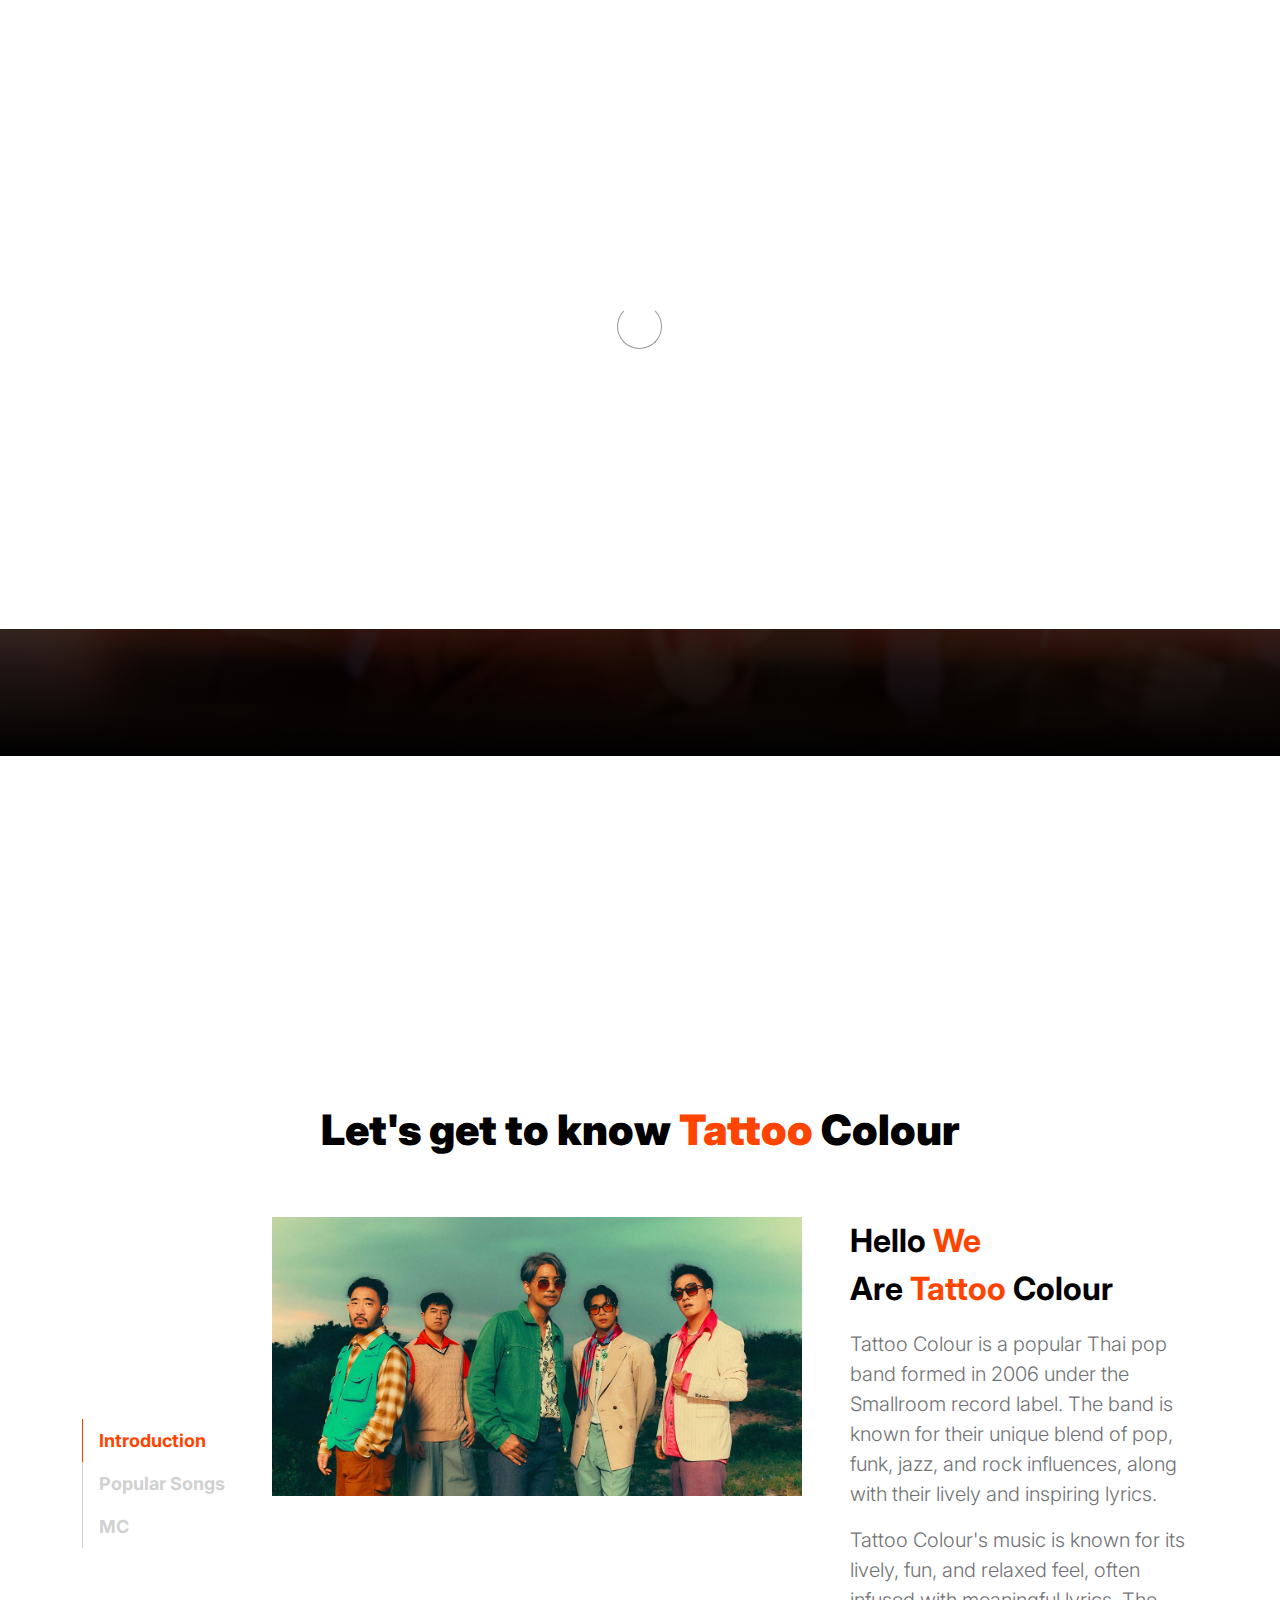
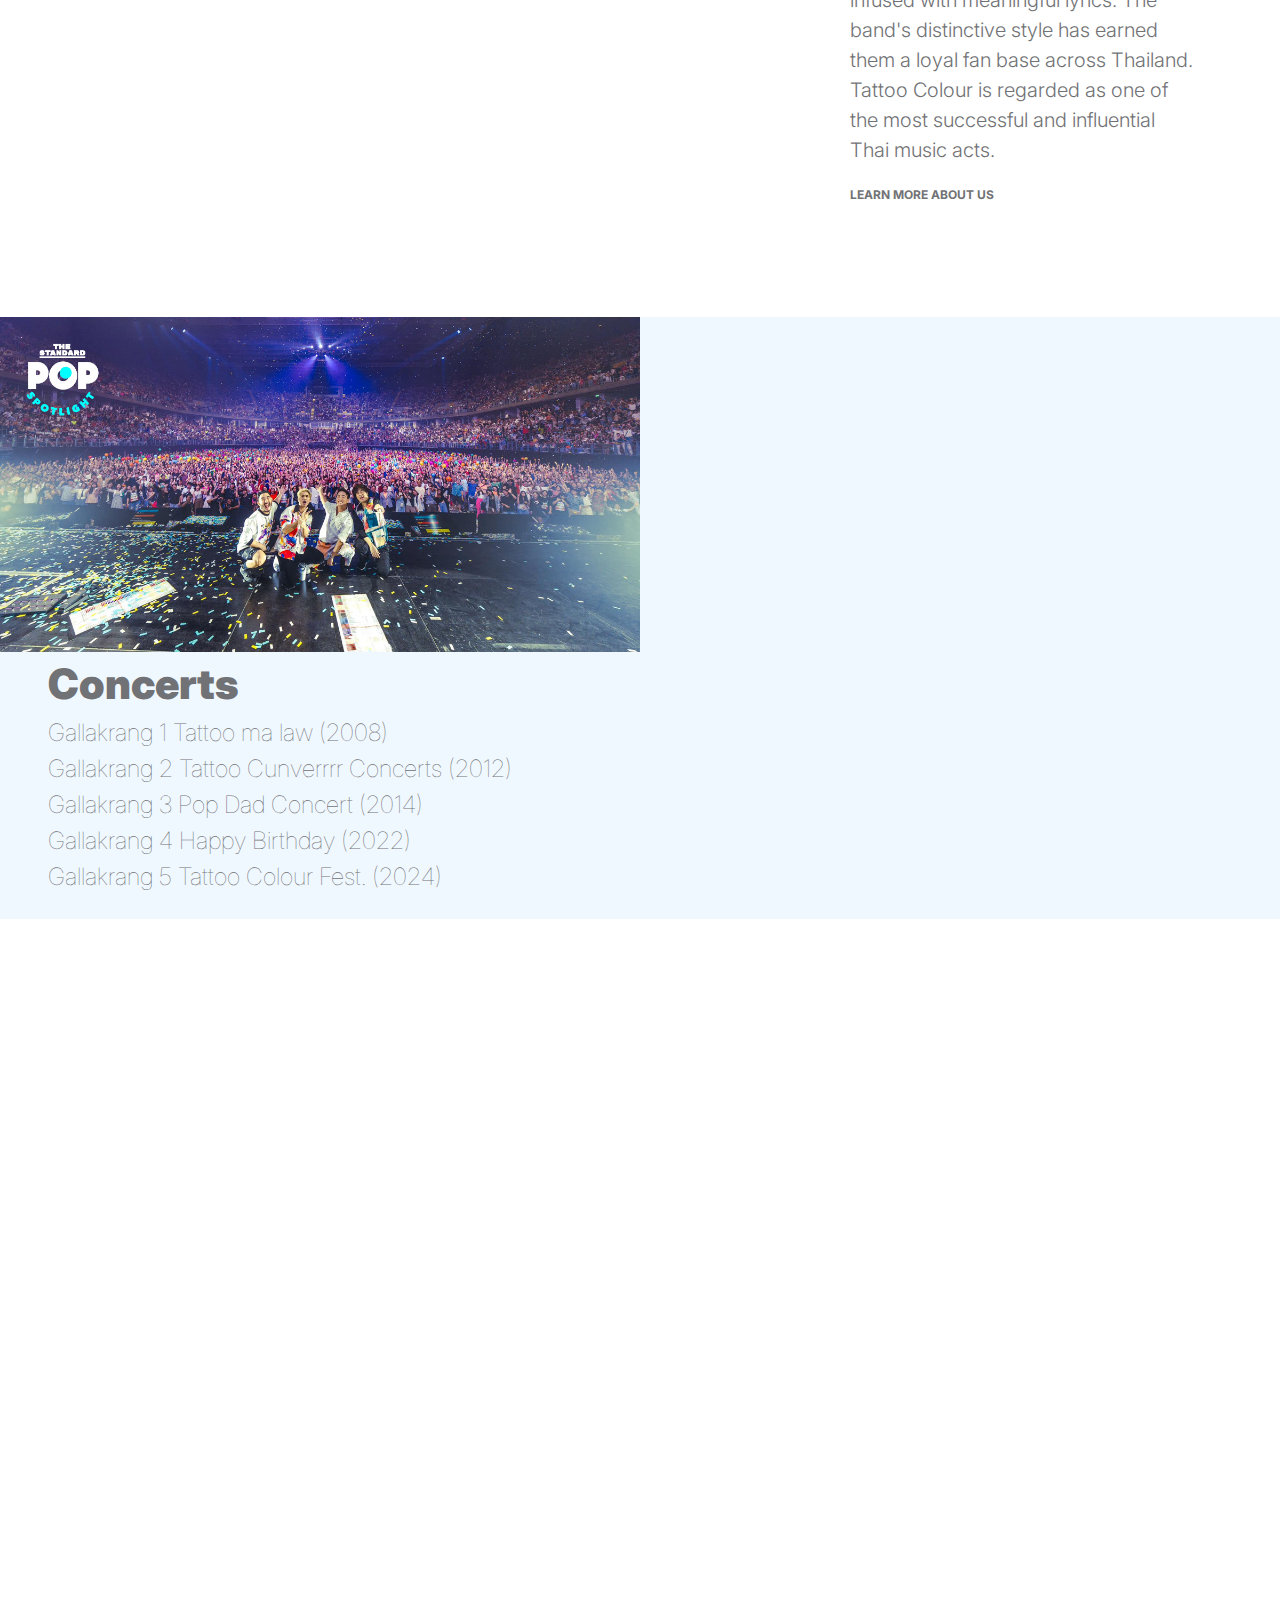
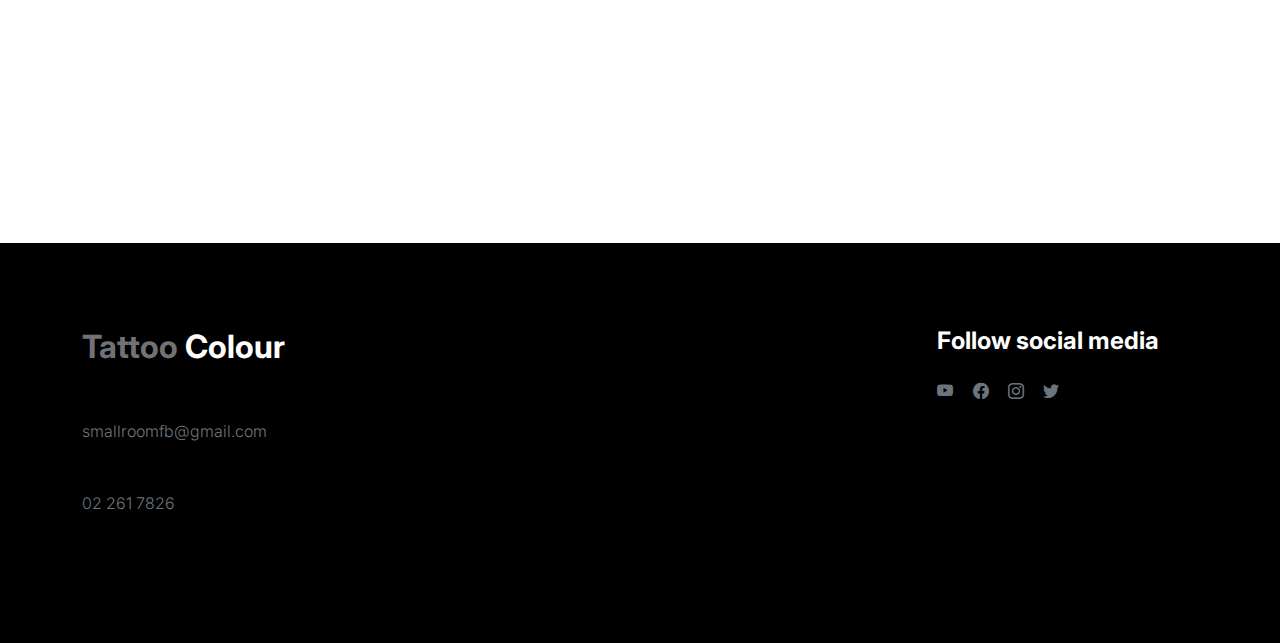
<file: index.html>
<!doctype html>
<html lang="en">
    <head>
        <meta charset="utf-8">
        <meta name="viewport" content="width=device-width, initial-scale=1">

        <meta name="description" content="">
        <meta name="author" content="">

        <title> Tattoo Colour </title>

        <!-- CSS FILES -->
        <link rel="preconnect" href="https://fonts.googleapis.com">

        <link rel="preconnect" href="https://fonts.gstatic.com" crossorigin>

        <link href="https://fonts.googleapis.com/css2?family=Inter:wght@100;300;400;700;900&display=swap" rel="stylesheet">

        <link href="https://fonts.googleapis.com/css2?family=Kanit:wght@400;700&display=swap" rel="stylesheet">


        <link href="css/bootstrap.min.css" rel="stylesheet">
        <link href="css/bootstrap-icons.css" rel="stylesheet">

        <link rel="stylesheet" href="css/slick.css"/>

        <link href="css/tooplate-little-fashion.css" rel="stylesheet">
        
<!--

Tooplate 2127 Little Fashion

https://www.tooplate.com/view/2127-little-fashion

-->
    </head>
    
    <body>

        <section class="preloader">
            <div class="spinner">
                <span class="sk-inner-circle"></span>
            </div>
        </section>
    
        <main>

            <nav class="navbar navbar-expand-lg">
                <div class="container">
                    <button class="navbar-toggler" type="button" data-bs-toggle="collapse" data-bs-target="#navbarNav" aria-controls="navbarNav" aria-expanded="false" aria-label="Toggle navigation">
                        <span class="navbar-toggler-icon"></span>
                    </button>

                    <a class="navbar-brand" href="index.html">
                        <center><strong><span>Tattoo</span> Colour</strong></center>
                    </a>

                    <div class="collapse navbar-collapse" id="navbarNav">
                        <ul class="navbar-nav mx-auto">
                            <li class="nav-item">
                                <a class="nav-link active" href="index.html">Home</a>
                            </li>

                            <li class="nav-item">
                                <a class="nav-link" href="history.html">History</a>
                            </li>

                            <li class="nav-item">
                                <a class="nav-link" href="members.html">Members</a>
                            </li>

                            <li class="nav-item">
                                <a class="nav-link" href="faq.html">Awards</a>
                            </li>

                            <li class="nav-item">
                                <a class="nav-link" href="contact.html">Contact</a>
                            </li>
                        </ul>

                       
                    </div>
                </div>
            </nav>

            <section class="slick-slideshow">   
                <div class="slick-custom">
                    <img src="images/tattoocolour1.jpeg" class="img-fluid" alt="">

                    <div class="slick-bottom">
                        <div class="container">
                            <div class="row">
                                <div class="col-lg-6 col-10">
                                    <h1 class="slick-title">Tattoo colour</h1>
                                    <p class="lead text-white mt-lg-3 mb-lg-5">Tattoo Colour is a Thai pop-rock band under the indie label Smallroom.</p>

                                    <a href="history.html" class="btn custom-btn">Learn more about us</a>
                                </div>
                            </div>
                        </div>
                    </div>
                </div>

            </section>

            <section class="about section-padding">
                <div class="container">
                    <div class="row">

                        <div class="col-12 text-center">
                            <h2 class="mb-5">Let's get to know <span>Tattoo</span> Colour</h2>
                        </div>

                        <div class="col-lg-2 col-12 mt-auto mb-auto">
                            <ul class="nav nav-pills mb-5 mx-auto justify-content-center align-items-center" id="pills-tab" role="tablist">
                                <li class="nav-item" role="presentation">
                                    <button class="nav-link active" id="pills-home-tab" data-bs-toggle="pill" data-bs-target="#pills-home" type="button" role="tab" aria-controls="pills-home" aria-selected="true">Introduction</button>
                                </li>

                                <li class="nav-item" role="presentation">
                                    <button class="nav-link" id="pills-youtube-tab" data-bs-toggle="pill" data-bs-target="#pills-youtube" type="button" role="tab" aria-controls="pills-youtube" aria-selected="true">Popular Songs</button>
                                </li>

                                <li class="nav-item" role="presentation">
                                    <button class="nav-link" id="pills-skill-tab" data-bs-toggle="pill" data-bs-target="#pills-skill" type="button" role="tab" aria-controls="pills-skill" aria-selected="false">MC</button>
                                </li>
                            </ul>
                        </div>

                        <div class="col-lg-10 col-12">
                            <div class="tab-content mt-2" id="pills-tabContent">
                                <div class="tab-pane fade show active" id="pills-home" role="tabpanel" aria-labelledby="pills-home-tab">

                                    <div class="row">
                                        <div class="col-lg-7 col-12">
                                            <img src="images/tattoocolour2.jpeg" class="img-fluid" alt="">
                                        </div>

                                        <div class="col-lg-5 col-12">
                                            <div class="d-flex flex-column h-100 ms-lg-4 mt-lg-0 mt-5">
                                                <h4 class="mb-3">Hello <span>We</span> <br>Are  <span>Tattoo </span>Colour</h4>

                                                <p>Tattoo Colour is a popular Thai pop band formed in 2006 under the Smallroom record label. The band is known for their unique blend of pop, funk, jazz, and rock influences, along with their lively and inspiring lyrics.</p>

                                                <p>Tattoo Colour's music is known for its lively, fun, and relaxed feel, often infused with meaningful lyrics. The band's distinctive style has earned them a loyal fan base across Thailand.

                                                    Tattoo Colour is regarded as one of the most successful and influential Thai music acts.</p>

                                                <div class="mt-2 mt-lg-auto">
                                                    <a href="history.html" class="custom-link mb-2">
                                                        Learn more about us
                                                        <i class="bi-arrow-right ms-2"></i>
                                                    </a>
                                                </div>
                                            </div>
                                        </div>
                                    </div>
                                </div>

                                <div class="tab-pane fade" id="pills-youtube" role="tabpanel" aria-labelledby="pills-youtube-tab">

                                    <div class="row">
                                        <div class="col-lg-7 col-12">
                                            <div class="ratio ratio-16x9">
                                                <img src="images/tattoocolour18.jpeg" width="200" height="500" class="img-fluid" alt=""></div>
                                        </div>

                                        <div class="col-lg-5 col-12">
                                            <div class="d-flex flex-column h-100 ms-lg-4 mt-lg-0 mt-5">
                                                <h4 class="mb-3">Popular Songs</h4>

                                                <p>
                                                    Fah 
                                                    <br>Pleo Pai
                                                    <br>Ko Rang Hang Rak
                                                    <br>Kha Moo
                                                    <br>Khuen Nee Sabai</p>

                                                <div class="mt-2 mt-lg-auto">
                                                    <a href="songs.html" class="custom-link mb-2">
                                                        songs more
                                                        <i class="bi-arrow-right ms-2"></i>
                                                    </a>
                                                </div>
                                            </div>
                                        </div>
                                    </div>
                                </div>

                                <div class="tab-pane fade" id="pills-skill" role="tabpanel" aria-labelledby="pills-skill-tab">
                                    <div class="row">
                                        <div class="col-lg-7 col-12">
                                            <a href="https://www.youtube.com/@TattooColourTV/videos">

                                            <img src="images/tattoocolour5.png" class="img-fluid" alt=""></a>
                                        </div>

                                        <div class="col-lg-5 col-12">
                                            <div class="d-flex flex-column h-100 ms-lg-4 mt-lg-0 mt-5">
                                                <a href="https://www.youtube.com/@TattooColourTV/videos">
                                                <h4 class="mb-3">Variety show</h4>

                                                <p>
                                                   
2021 : TCTV : EP.1 On Air YouTube:Tattoo Colour TV (11/5/2021)<br>
2021 : คาสิโนโลเล (Casino Lolay) EP.1 YouTube:Tattoo Colour TV (2/2/2021)<br>
2021 : สั่งอาหารหน่อย Club On Air YouTube:Tattoo Colour TV (25/3/2021)<br>
2022 : VLOGแรกพบ EP.1 On Air YouTube:Tattoo Colour TV (10/3/2022)<br>
2022 : ออกบ้านบ้างเห๊อะ EP.1 On Air YouTube : Tattoo Colour TV (31/03/2022)<br>
2022 : เกมของเรา (Game Of Us) EP.1 On Air YouTube:Tattoo Colour TV (12/4/2022)<br>
2023 : Casino Lolay SS.2 EP.1 On Air YouTube : Tattoo Colour TV <br>
2024 : Casino Lolay Forever EP.1 On Air YouTube : Tattoo Colour TV<br>
2024 : เอาเล่ามาซิ EP.1 On Air YouTube : Tattoo Colour TV (02/05/2024)</p>

                                            </div>
                                        </div>
                                    </div>
                                </div>

                            </div>
                        </div>

                    </div>
                </div>
            </section>

            <section class="front-product">
                <div class="container-fluid p-0">
                    <div class="row align-items-center">

                        <div class="col-lg-6 col-12">
                            <img src="images/tattoocolour6.jpeg" class="img-fluid" alt="">
                        </div>

                        <div class="col-lg-6 col-12">
                            <div class="px-5 py-5 py-lg-0">
                                
                                <h2 class="mb-4"> Concerts

                                <p class="lead mb-4">Gallakrang 1 Tattoo ma law (2008) <br>
                                    Gallakrang 2 Tattoo Cunverrrr Concerts (2012)<br>
                                    Gallakrang 3 Pop Dad Concert (2014)<br>
                                    Gallakrang 4 Happy Birthday (2022)<br>
                                    Gallakrang 5 Tattoo Colour Fest. (2024)</p>

                                </a>
                            </div>
                        </div>

                    </div>
                </div>
            </section>

            <section class="featured-product section-padding">
                <div class="container">
                    <div class="row">
                        
                        <div class="col-12 text-center">
                            <h2 class="mb-5">Discography</h2>
                        </div>

                        <div class="col-lg-4 col-12 mb-3">
                            <div class="product-thumb">
                                <a href="songs.html">
                                    <img src="images/tattoocolour7.jpeg" class="img-fluid product-image" alt="">
                                </a>

                                <div class="product-info d-flex">
                                    <div>
                                        <h5 class="product-title mb-0">
                                            <a href="songs.html" class="product-title-link">Hong ser</a>
                                        </h5>
                                    </div>

                                    <small class="product-price text-muted ms-auto mt-auto mb-5"></small>
                                </div>
                            </div>
                        </div>

                        <div class="col-lg-4 col-12 mb-3">
                            <div class="product-thumb">
                                <a href="songs.html">
                                    <img src="images/tattoocolour8.jpeg" class="img-fluid product-image" alt="">
                                </a>

                                <div class="product-info d-flex">
                                    <div>
                                        <h5 class="product-title mb-0">
                                            <a href="songs.html" class="product-title-link">Choodtee 8 Jong Pror (2008)</a>
                                        </h5>
                                    </div>

                                    <small class="product-price text-muted ms-auto mt-auto mb-5"></small>
                                </div>
                            </div>
                        </div>

                        <div class="col-lg-4 col-12">
                            <div class="product-thumb">
                                <a href="product-detail.html">
                                    <img src="images/tattoocolour9.jpeg" class="img-fluid product-image" alt="">
                                </a>

                                <div class="product-info d-flex">
                                    <div>
                                        <h5 class="product-title mb-0">
                                            <a href="songs.html" class="product-title-link">Sud Jing (2017)</a>
                                        </h5>
                                    </div>

                                    <small class="product-price text-muted ms-auto mt-auto mb-5"></small>
                                </div>
                            </div>
                        </div>

                        <div class="col-12 text-center">
                            <a href="songs.html" class="view-all">Show all</a>
                        </div>

                    </div>
                </div>
            </section>

        </main>

        <footer class="site-footer">
            <div class="container">
                <div class="row">

                    <div class="col-lg-3 col-10 me-auto mb-4">
                        <h4 class="text-white mb-3"><a href="index.html">Tattoo</a> Colour </h4>
                        <p class="copyright-text text-muted mt-lg-5 mb-4 mb-lg-0">smallroomfb@gmail.com</p>
                        <p class="copyright-text text-muted mt-lg-5 mb-4 mb-lg-0">02 261 7826</p>
                        <br>                    
                    </div>

                    <div class="col-lg-3 col-4">
                        <h5 class="text-white mb-3">Follow social media</h5>

                        <ul class="social-icon">

                            <li><a href="https://www.youtube.com/channel/UC68LeYKqDx5kedZeXw_nVMg" class="social-icon-link bi-youtube"></a></li>

                            <li><a href="https://www.facebook.com/tattoocolour/?locale=th_TH" class="social-icon-link bi-facebook"></a></li>

                            <li><a href="https://www.instagram.com/tattoocolourband/" class="social-icon-link bi-instagram"></a></li>
                            
                            <li><a href="https://x.com/tattoocolourth?lang=en&mx=2" class="social-icon-link bi-twitter"></a></li>




                            
                        </ul>
                    </div>

                </div>
            </div>
        </footer>

        <!-- JAVASCRIPT FILES -->
        <script src="js/jquery.min.js"></script>
        <script src="js/bootstrap.bundle.min.js"></script>
        <script src="js/Headroom.js"></script>
        <script src="js/jQuery.headroom.js"></script>
        <script src="js/slick.min.js"></script>
        <script src="js/custom.js"></script>

    </body>
</html>
</file>
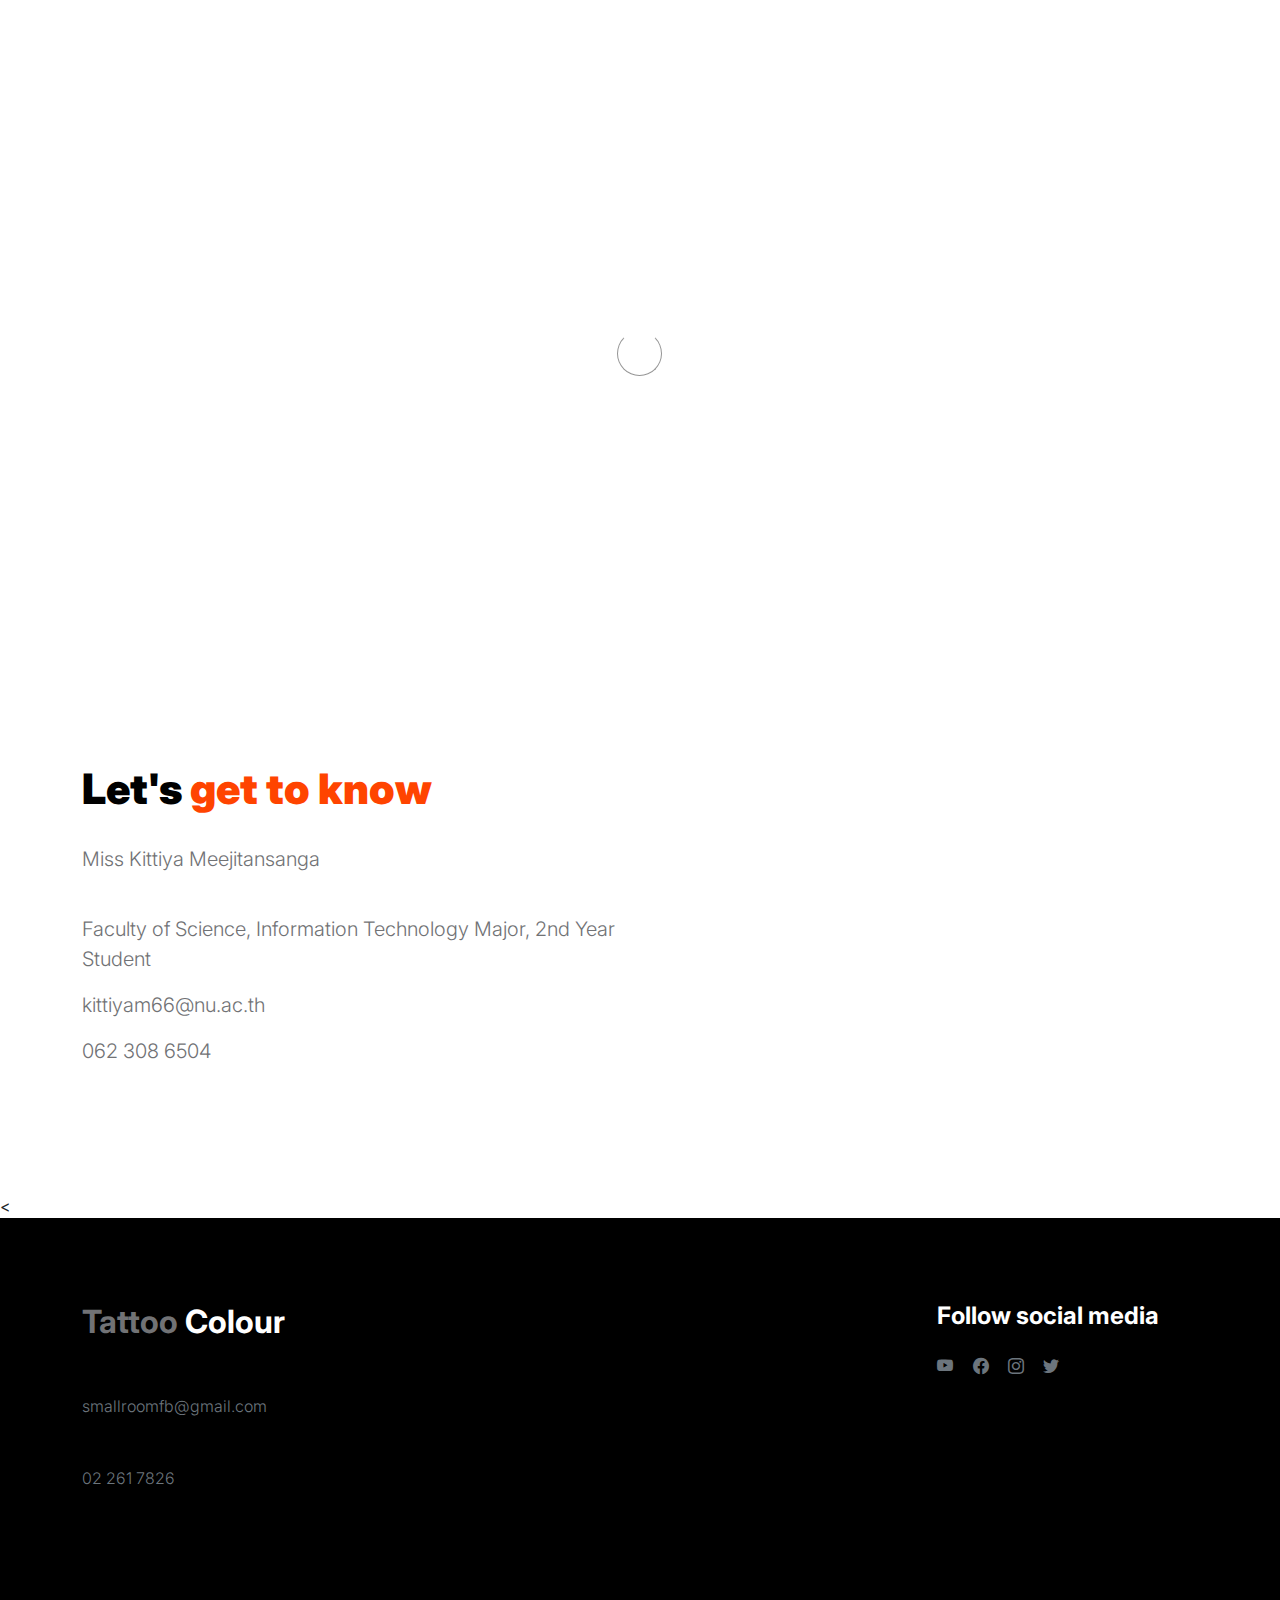
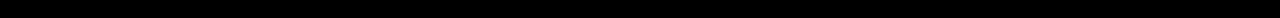
<file: contact.html>
<!doctype html>
<html lang="en">
    <head>
        <meta charset="utf-8">
        <meta name="viewport" content="width=device-width, initial-scale=1">

        <meta name="description" content="">
        <meta name="author" content="">

        <title>tattoocolour</title>

        <!-- CSS FILES -->
        <link rel="preconnect" href="https://fonts.googleapis.com">

        <link rel="preconnect" href="https://fonts.gstatic.com" crossorigin>

        <link href="https://fonts.googleapis.com/css2?family=Inter:wght@100;300;400;700;900&display=swap" rel="stylesheet">

        <link href="css/bootstrap.min.css" rel="stylesheet">
        <link href="css/bootstrap-icons.css" rel="stylesheet">

        <link rel="stylesheet" href="css/slick.css"/>

        <link href="css/tooplate-little-fashion.css" rel="stylesheet">
    </head>
    
    <body>

        <section class="preloader">
            <div class="spinner">
                <span class="sk-inner-circle"></span>
            </div>
        </section>
    
        <main>

            <nav class="navbar navbar-expand-lg">
                <div class="container">
                    <button class="navbar-toggler" type="button" data-bs-toggle="collapse" data-bs-target="#navbarNav" aria-controls="navbarNav" aria-expanded="false" aria-label="Toggle navigation">
                        <span class="navbar-toggler-icon"></span>
                    </button>

                    <a class="navbar-brand" href="index.html">
                        <center><strong><span>Tattoo</span> Colour</strong></center>
                    </a>

                    <div class="collapse navbar-collapse" id="navbarNav">
                        <ul class="navbar-nav mx-auto">
                            <li class="nav-item">
                                <a class="nav-link active" href="index.html">Home</a>
                            </li>

                            <li class="nav-item">
                                <a class="nav-link" href="history.html">History</a>
                            </li>

                            <li class="nav-item">
                                <a class="nav-link" href="members.html">Members</a>
                            </li>

                            <li class="nav-item">
                                <a class="nav-link" href="faq.html">Awards</a>
                            </li>

                            <li class="nav-item">
                                <a class="nav-link" href="contact.html">Contact</a>
                            </li>
                        </ul>

                       
                    </div>
                </div>
            </nav>

            <header class="site-header section-padding-img site-header-image">
                <div class="container">
                    <div class="row">

                        <div class="col-lg-10 col-12 header-info">
                            <h1>
                                <span class="d-block text-primary">Hello</span>
                                <span class="d-block text-dark">Kittiya</span>
                                <span class="d-block text-dark">Meechitansanga</span>
                            </h1>
                        </div>
                    </div>
                </div>

                <img src="images/chompoo.jpg" class="header-image img-fluid" alt="">
            </header>

            <section class="contact section-padding">
                <div class="container">
                    <div class="row">
                        
                        <div class="col-lg-6 col-12">
                            <h2 class="mb-4">Let's <span>get to know</span></h2>
                            <p>Miss Kittiya Meejitansanga</p><br>
                            <p>Faculty of Science, Information Technology Major, 2nd Year Student</p>
                            <p> kittiyam66@nu.ac.th</p>
                            <p> 062 308 6504</p>

                        </div>

                                </div>
                            </div>
                        </div>

                    </div>
                </div>
            </section>
        </main>

        <<footer class="site-footer">
            <div class="container">
                <div class="row">

                    <div class="col-lg-3 col-10 me-auto mb-4">
                        <h4 class="text-white mb-3"><a href="index.html">Tattoo</a> Colour </h4>
                        <p class="copyright-text text-muted mt-lg-5 mb-4 mb-lg-0">smallroomfb@gmail.com</p>
                        <p class="copyright-text text-muted mt-lg-5 mb-4 mb-lg-0">02 261 7826</p>
                        <br>                    
                    </div>

                    <div class="col-lg-3 col-4">
                        <h5 class="text-white mb-3">Follow social media</h5>

                        <ul class="social-icon">

                            <li><a href="https://www.youtube.com/channel/UC68LeYKqDx5kedZeXw_nVMg" class="social-icon-link bi-youtube"></a></li>

                            <li><a href="https://www.facebook.com/tattoocolour/?locale=th_TH" class="social-icon-link bi-facebook"></a></li>

                            <li><a href="https://www.instagram.com/tattoocolourband/" class="social-icon-link bi-instagram"></a></li>
                            
                            <li><a href="https://x.com/tattoocolourth?lang=en&mx=2" class="social-icon-link bi-twitter"></a></li>




                            
                        </ul>
                    </div>

                </div>
            </div>
        </footer>

        <!-- JAVASCRIPT FILES -->
        <script src="js/jquery.min.js"></script>
        <script src="js/bootstrap.bundle.min.js"></script>
        <script src="js/Headroom.js"></script>
        <script src="js/jQuery.headroom.js"></script>
        <script src="js/slick.min.js"></script>
        <script src="js/custom.js"></script>
    </body>
</html>
</file>
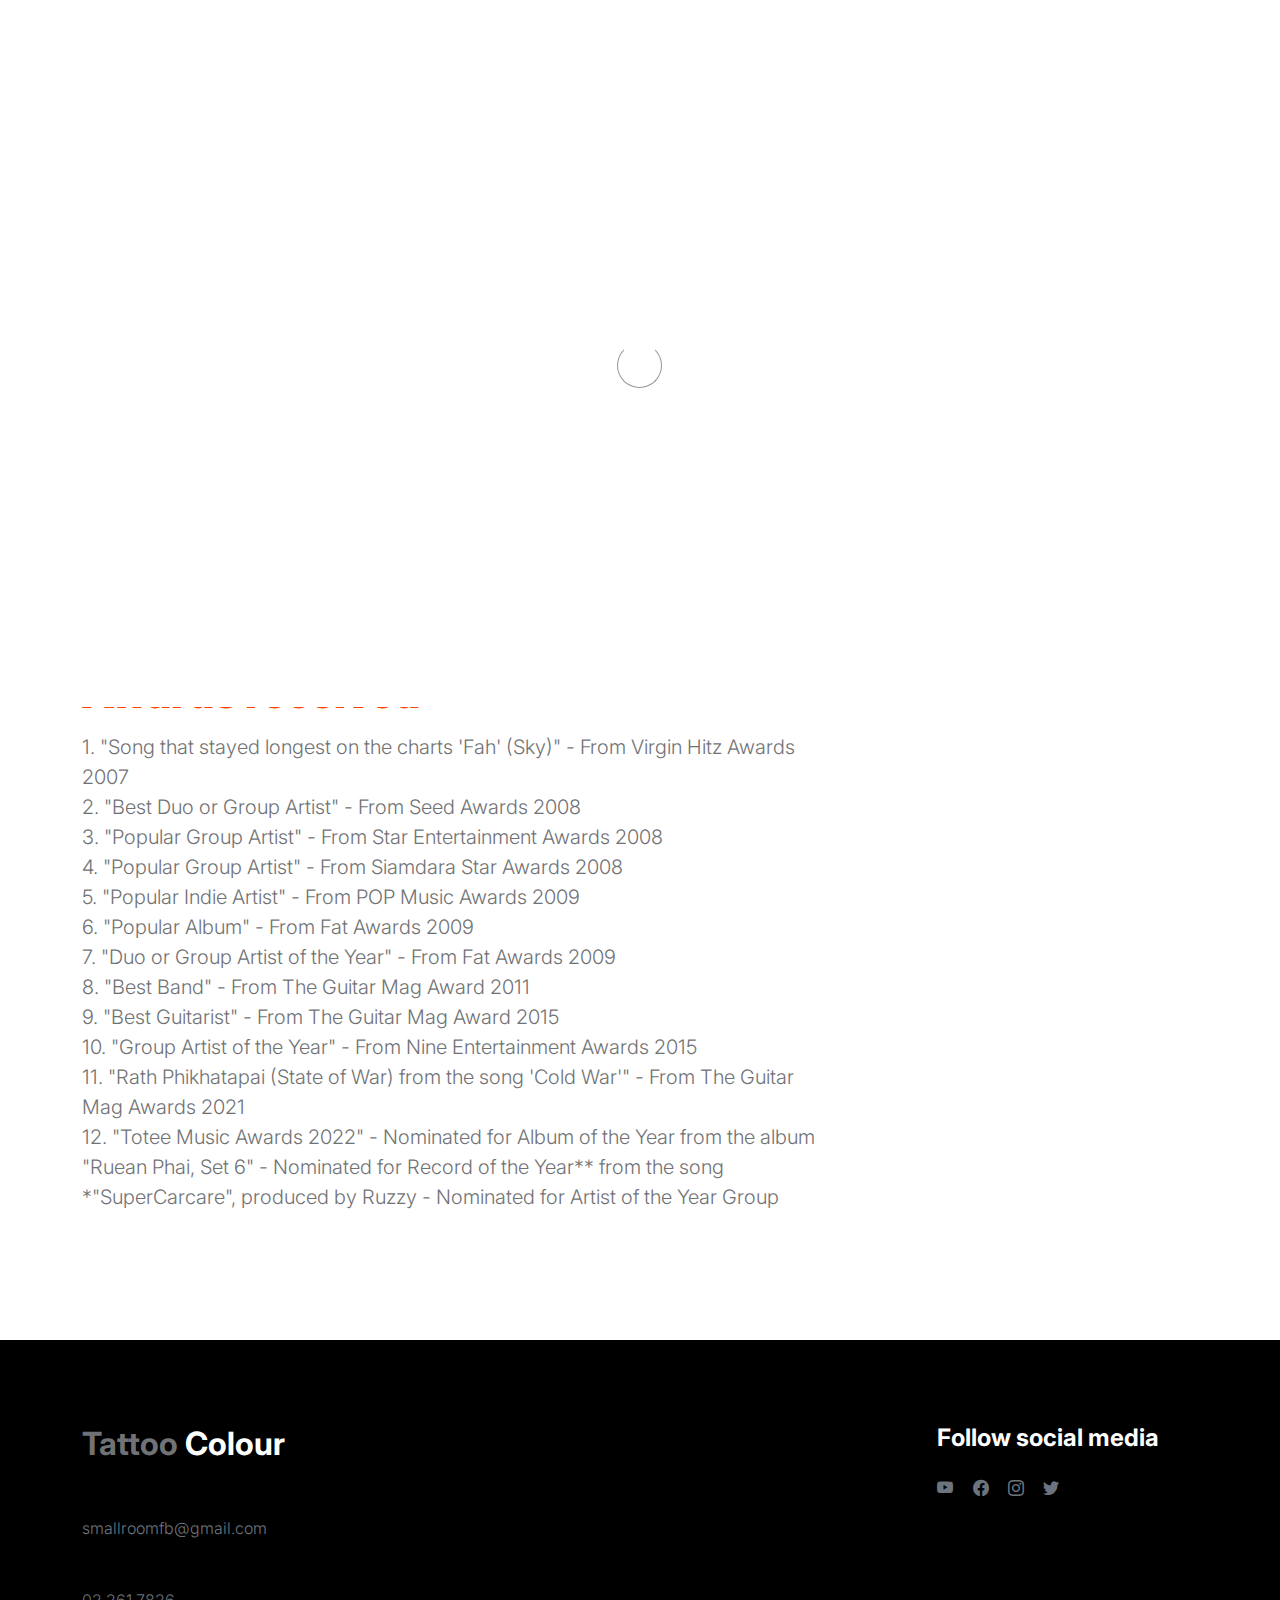
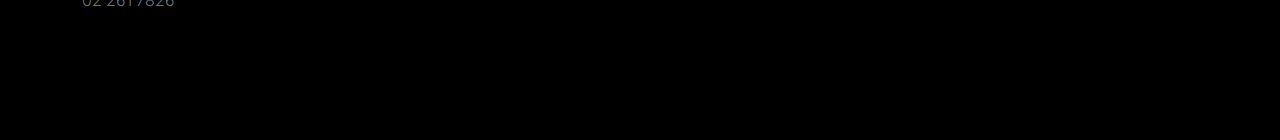
<file: faq.html>
<!doctype html>
<html lang="en">
    <head>
        <meta charset="utf-8">
        <meta name="viewport" content="width=device-width, initial-scale=1">

        <meta name="description" content="">
        <meta name="author" content="">

        <title>Tattoo Colour</title>

        <!-- CSS FILES -->
        <link rel="preconnect" href="https://fonts.googleapis.com">

        <link rel="preconnect" href="https://fonts.gstatic.com" crossorigin>

        <link href="https://fonts.googleapis.com/css2?family=Inter:wght@100;300;400;700;900&display=swap" rel="stylesheet">

        <link href="css/bootstrap.min.css" rel="stylesheet">
        <link href="css/bootstrap-icons.css" rel="stylesheet">

        <link rel="stylesheet" href="css/slick.css"/>

        <link href="css/tooplate-little-fashion.css" rel="stylesheet">
<!--

Tooplate 2127 Little Fashion

https://www.tooplate.com/view/2127-little-fashion

-->
    </head>
    
    <body>

        <section class="preloader">
            <div class="spinner">
                <span class="sk-inner-circle"></span>
            </div>
        </section>
    
        <main>

            <nav class="navbar navbar-expand-lg">
                <div class="container">
                    <button class="navbar-toggler" type="button" data-bs-toggle="collapse" data-bs-target="#navbarNav" aria-controls="navbarNav" aria-expanded="false" aria-label="Toggle navigation">
                        <span class="navbar-toggler-icon"></span>
                    </button>

                    <a class="navbar-brand" href="index.html">
                        <center><strong><span>Tattoo</span> Colour</strong></center>
                    </a>

                    <div class="collapse navbar-collapse" id="navbarNav">
                        <ul class="navbar-nav mx-auto">
                            <li class="nav-item">
                                <a class="nav-link active" href="index.html">Home</a>
                            </li>

                            <li class="nav-item">
                                <a class="nav-link" href="history.html">History</a>
                            </li>

                            <li class="nav-item">
                                <a class="nav-link" href="members.html">Members</a>
                            </li>

                            <li class="nav-item">
                                <a class="nav-link" href="faq.html">Awards</a>
                            </li>

                            <li class="nav-item">
                                <a class="nav-link" href="contact.html">Contact</a>
                            </li>
                        </ul>

                       
                    </div>
                </div>
            </nav>

            <header class="site-header section-padding d-flex justify-content-center align-items-center">
                <div class="container">
                    <div class="row">

                        <div class="col-lg-10 col-12">
                            <h1>
                                <span class="d-block text-dark">the list of awards </span>
                                <span class="d-block text-primary">Tattoo Colour</span>
                                <span class="d-block text-dark">has received</span>
                            </h1>
                        </div>
                        <img src="images/tattoocolour19.jpeg" class="header-image img-fluid" alt="">
                    </div>
                </div>
            </header>

            <section class="faq section-padding">
                <div class="container">
                    <div class="row">
                        
                        <div class="col-lg-8 col-12">
                            <h2><span class="d-block text-primary">Awards received</span></h2>

                            <p>
                                1. "Song that stayed longest on the charts  'Fah' (Sky)"
                                   - From Virgin Hitz Awards 2007
                                <br>
                                2. "Best Duo or Group Artist"  
                                   - From Seed Awards 2008
                                <br>
                                3. "Popular Group Artist" 
                                   - From Star Entertainment Awards 2008
                                <br>
                                4. "Popular Group Artist"
                                   - From Siamdara Star Awards 2008
                                <br>
                                5. "Popular Indie Artist" 
                                   - From POP Music Awards 2009
                                <br>
                                6. "Popular Album"
                                   - From Fat Awards 2009
                                <br>
                                7. "Duo or Group Artist of the Year"
                                   - From Fat Awards 2009
                                <br>
                                8. "Best Band"  
                                   - From The Guitar Mag Award 2011
                                <br>
                                9. "Best Guitarist"  
                                   - From The Guitar Mag Award 2015
                                <br>
                                10. "Group Artist of the Year"
                                    - From Nine Entertainment Awards 2015
                                <br>
                                11. "Rath Phikhatapai (State of War) from the song 'Cold War'"
                                    - From The Guitar Mag Awards 2021
                                <br>
                                12. "Totee Music Awards 2022"
                                    - Nominated for Album of the Year from the album "Ruean Phai, Set 6" 
                                    - Nominated for Record of the Year** from the song *"SuperCarcare", produced by Ruzzy  
                                    - Nominated for Artist of the Year Group
                                
                            </p>

                        </div>

                            
                        </div>

                    </div>
                </div>
            </section>


        </main>

        <footer class="site-footer">
            <div class="container">
                <div class="row">

                    <div class="col-lg-3 col-10 me-auto mb-4">
                        <h4 class="text-white mb-3"><a href="index.html">Tattoo</a> Colour </h4>
                        <p class="copyright-text text-muted mt-lg-5 mb-4 mb-lg-0">smallroomfb@gmail.com</p>
                        <p class="copyright-text text-muted mt-lg-5 mb-4 mb-lg-0">02 261 7826</p>
                        <br>                    
                    </div>

                    <div class="col-lg-3 col-4">
                        <h5 class="text-white mb-3">Follow social media</h5>

                        <ul class="social-icon">

                            <li><a href="https://www.youtube.com/channel/UC68LeYKqDx5kedZeXw_nVMg" class="social-icon-link bi-youtube"></a></li>

                            <li><a href="https://www.facebook.com/tattoocolour/?locale=th_TH" class="social-icon-link bi-facebook"></a></li>

                            <li><a href="https://www.instagram.com/tattoocolourband/" class="social-icon-link bi-instagram"></a></li>
                            
                            <li><a href="https://x.com/tattoocolourth?lang=en&mx=2" class="social-icon-link bi-twitter"></a></li>




                            
                        </ul>
                    </div>

                </div>
            </div>
        </footer>
        <!-- CART MODAL -->
        <div class="modal fade" id="cart-modal" tabindex="-1" aria-labelledby="exampleModalLabel" aria-hidden="true">
            <div class="modal-dialog modal-dialog-centered modal-lg">
                <div class="modal-content border-0">
                    <div class="modal-header flex-column">
                        <button type="button" class="btn-close" data-bs-dismiss="modal" aria-label="Close"></button>
                    </div>

                    <div class="modal-body">
                        <div class="row">
                            <div class="col-lg-6 col-12 mt-4 mt-lg-0">
                                <img src="images/product/evan-mcdougall-qnh1odlqOmk-unsplash.jpeg" class="img-fluid product-image" alt="">
                            </div>

                            <div class="col-lg-6 col-12 mt-3 mt-lg-0">
                                <h3 class="modal-title" id="exampleModalLabel">Tree pot</h3>

                                <p class="product-price text-muted mt-3">$25</p>

                                <p class="product-p">Quatity: <span class="ms-1">4</span></p>

                                <p class="product-p">Colour: <span class="ms-1">Black</span></p>

                                <p class="product-p pb-3">Size: <span class="ms-1">S/S</span></p>

                                <div class="border-top mt-4 pt-3">
                                    <p class="product-p"><strong>Total: <span class="ms-1">$100</span></strong></p>
                                </div>

                            </div>
                        </div>
                    </div>

                    <div class="modal-footer">
                        <div class="row w-50">
                            <button type="button" class="btn custom-btn cart-btn ms-lg-4">Checkout</button>
                        </div>
                    </div>
                </div>

            </div>
        </div>

        <!-- JAVASCRIPT FILES -->
        <script src="js/jquery.min.js"></script>
        <script src="js/bootstrap.bundle.min.js"></script>
        <script src="js/Headroom.js"></script>
        <script src="js/jQuery.headroom.js"></script>
        <script src="js/slick.min.js"></script>
        <script src="js/custom.js"></script>

    </body>
</html>
</file>
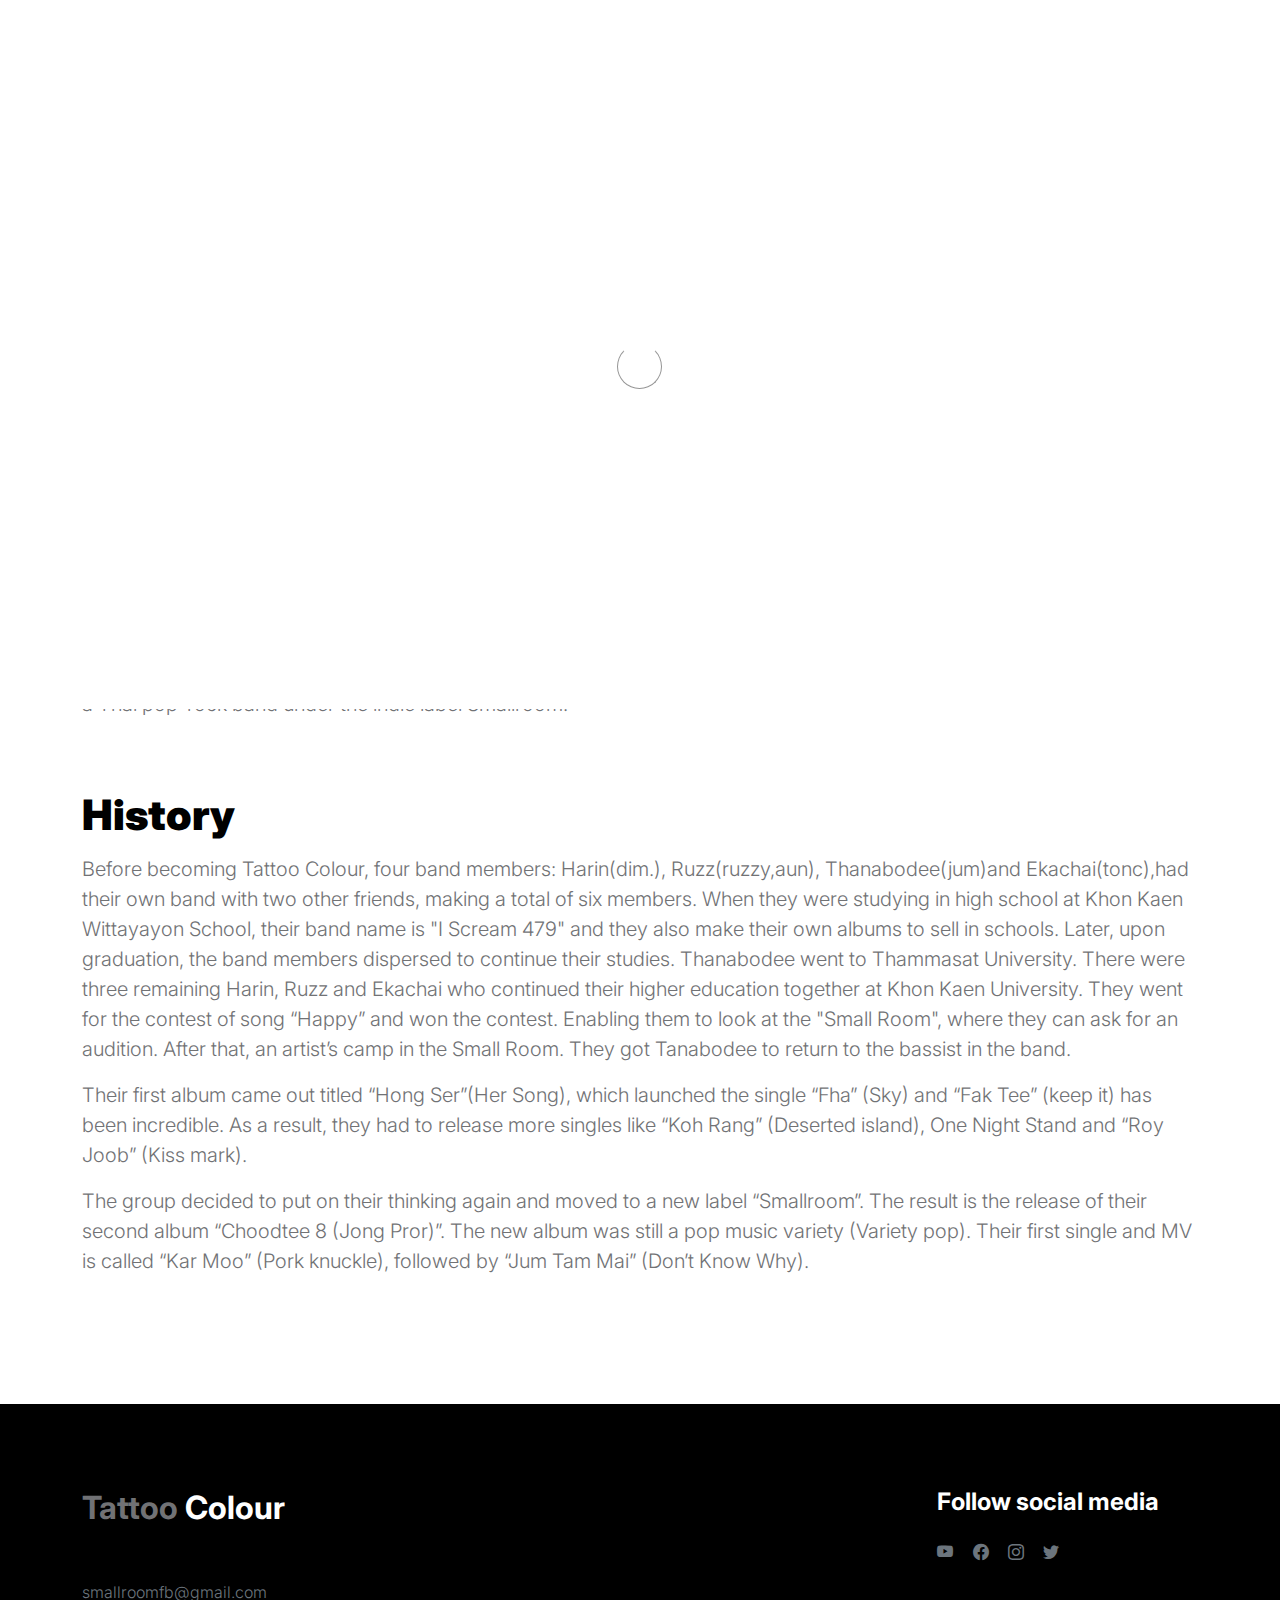
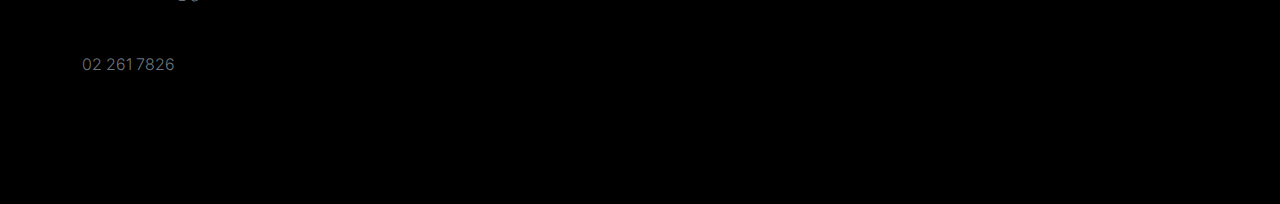
<file: history.html>
<!doctype html>
<html lang="en">
    <head>
        <meta charset="utf-8">
        <meta name="viewport" content="width=device-width, initial-scale=1">

        <meta name="description" content="">
        <meta name="author" content="">

        <title>Tattoo Colour</title>

        <!-- CSS FILES -->
        <link rel="preconnect" href="https://fonts.googleapis.com">

        <link rel="preconnect" href="https://fonts.gstatic.com" crossorigin>

        <link href="https://fonts.googleapis.com/css2?family=Inter:wght@100;300;400;700;900&display=swap" rel="stylesheet">

        <link href="css/bootstrap.min.css" rel="stylesheet">
        <link href="css/bootstrap-icons.css" rel="stylesheet">

        <link rel="stylesheet" href="css/slick.css"/>

        <link href="css/tooplate-little-fashion.css" rel="stylesheet">
        
<!--

Tooplate 2127 Little Fashion

https://www.tooplate.com/view/2127-little-fashion

-->
    </head>
    
    <body>

        <section class="preloader">
            <div class="spinner">
                <span class="sk-inner-circle"></span>
            </div>
        </section>
    
        <main>

            <nav class="navbar navbar-expand-lg">
                <div class="container">
                    <button class="navbar-toggler" type="button" data-bs-toggle="collapse" data-bs-target="#navbarNav" aria-controls="navbarNav" aria-expanded="false" aria-label="Toggle navigation">
                        <span class="navbar-toggler-icon"></span>
                    </button>

                    <a class="navbar-brand" href="index.html">
                        <center><strong><span>Tattoo</span> Colour</strong></center>
                    </a>

                    <div class="collapse navbar-collapse" id="navbarNav">
                        <ul class="navbar-nav mx-auto">
                            <li class="nav-item">
                                <a class="nav-link active" href="index.html">Home</a>
                            </li>

                            <li class="nav-item">
                                <a class="nav-link" href="history.html">History</a>
                            </li>

                            <li class="nav-item">
                                <a class="nav-link" href="members.html">Members</a>
                            </li>

                            <li class="nav-item">
                                <a class="nav-link" href="faq.html">Awards</a>
                            </li>

                            <li class="nav-item">
                                <a class="nav-link" href="contact.html">Contact</a>
                            </li>
                        </ul>

                       
                    </div>
                </div>
            </nav>

            <header class="site-header section-padding d-flex justify-content-center align-items-center">
                <div class="container">
                    <div class="row">

                        <div class="col-lg-10 col-12">
                            <h1>
                                <span class="d-block text-dark">What is</span>
                                <h2 class="mt-5">"Tattoo <span>Colour"</span></h2>
                            </h1>
                        </div>
                        <img src="images/unnamed.png" class="header-image img-fluid" alt="">
                    </div>
                </div>
            </header>

            <section class="faq section-padding">
                <div class="container">
                    <div class="row">
                        
                        <div class="col-lg-8 col-12">
                            <h2><span class="d-block text-primary">Tattoo Colour is</span></h2>

                            <p>
                                 <stong>a Thai pop-rock band under the indie label Smallroom.</stong>
                            </p>

                            </div>

                            <h2 class="mt-5">History</h2>
                            <p>
                                Before becoming Tattoo Colour, four band members: Harin(dim.), Ruzz(ruzzy,aun), Thanabodee(jum)and Ekachai(tonc),had their own band with two other friends, making a total of six members. When they were studying in high school at Khon Kaen Wittayayon School, their band name is "I Scream 479" and they also make their own albums to sell in schools. Later, upon graduation, the band members dispersed to continue their studies. Thanabodee went to Thammasat University. There were three remaining Harin, Ruzz and Ekachai who continued their higher education together at Khon Kaen University. They went for the contest of song “Happy” and won the contest. Enabling them to look at the "Small Room", where they can ask for an audition. After that, an artist’s camp in the Small Room. They got Tanabodee to return to the bassist in the band.
                            </p>
                            <br><br>
                            <p>
                                Their first album came out titled “Hong Ser”(Her Song), which launched the single “Fha” (Sky) and “Fak Tee” (keep it) has been incredible. As a result, they had to release more singles like “Koh Rang” (Deserted island), One Night Stand and “Roy Joob” (Kiss mark).
                            </p>
                            <br><br>
                            <p>
                                The group decided to put on their thinking again and moved to a new label “Smallroom”. The result is the release of their second album “Choodtee 8 (Jong Pror)”. The new album was still a pop music variety (Variety pop). Their first single and MV is called “Kar Moo” (Pork knuckle), followed by “Jum Tam Mai” (Don’t Know Why).

                            </p>

                            
                        </div>

                    </div>
                </div>
            </section>

        </main>
        <footer class="site-footer">
            <div class="container">
                <div class="row">

                    <div class="col-lg-3 col-10 me-auto mb-4">
                        <h4 class="text-white mb-3"><a href="index.html">Tattoo</a> Colour </h4>
                        <p class="copyright-text text-muted mt-lg-5 mb-4 mb-lg-0">smallroomfb@gmail.com</p>
                        <p class="copyright-text text-muted mt-lg-5 mb-4 mb-lg-0">02 261 7826</p>
                        <br>                    
                    </div>

                    <div class="col-lg-3 col-4">
                        <h5 class="text-white mb-3">Follow social media</h5>

                        <ul class="social-icon">

                            <li><a href="https://www.youtube.com/channel/UC68LeYKqDx5kedZeXw_nVMg" class="social-icon-link bi-youtube"></a></li>

                            <li><a href="https://www.facebook.com/tattoocolour/?locale=th_TH" class="social-icon-link bi-facebook"></a></li>

                            <li><a href="https://www.instagram.com/tattoocolourband/" class="social-icon-link bi-instagram"></a></li>
                            
                            <li><a href="https://x.com/tattoocolourth?lang=en&mx=2" class="social-icon-link bi-twitter"></a></li>




                            
                        </ul>
                    </div>

                </div>
            </div>
        </footer>

        <!-- JAVASCRIPT FILES -->
        <script src="js/jquery.min.js"></script>
        <script src="js/bootstrap.bundle.min.js"></script>
        <script src="js/Headroom.js"></script>
        <script src="js/jQuery.headroom.js"></script>
        <script src="js/slick.min.js"></script>
        <script src="js/custom.js"></script>

    </body>
</html>
</file>
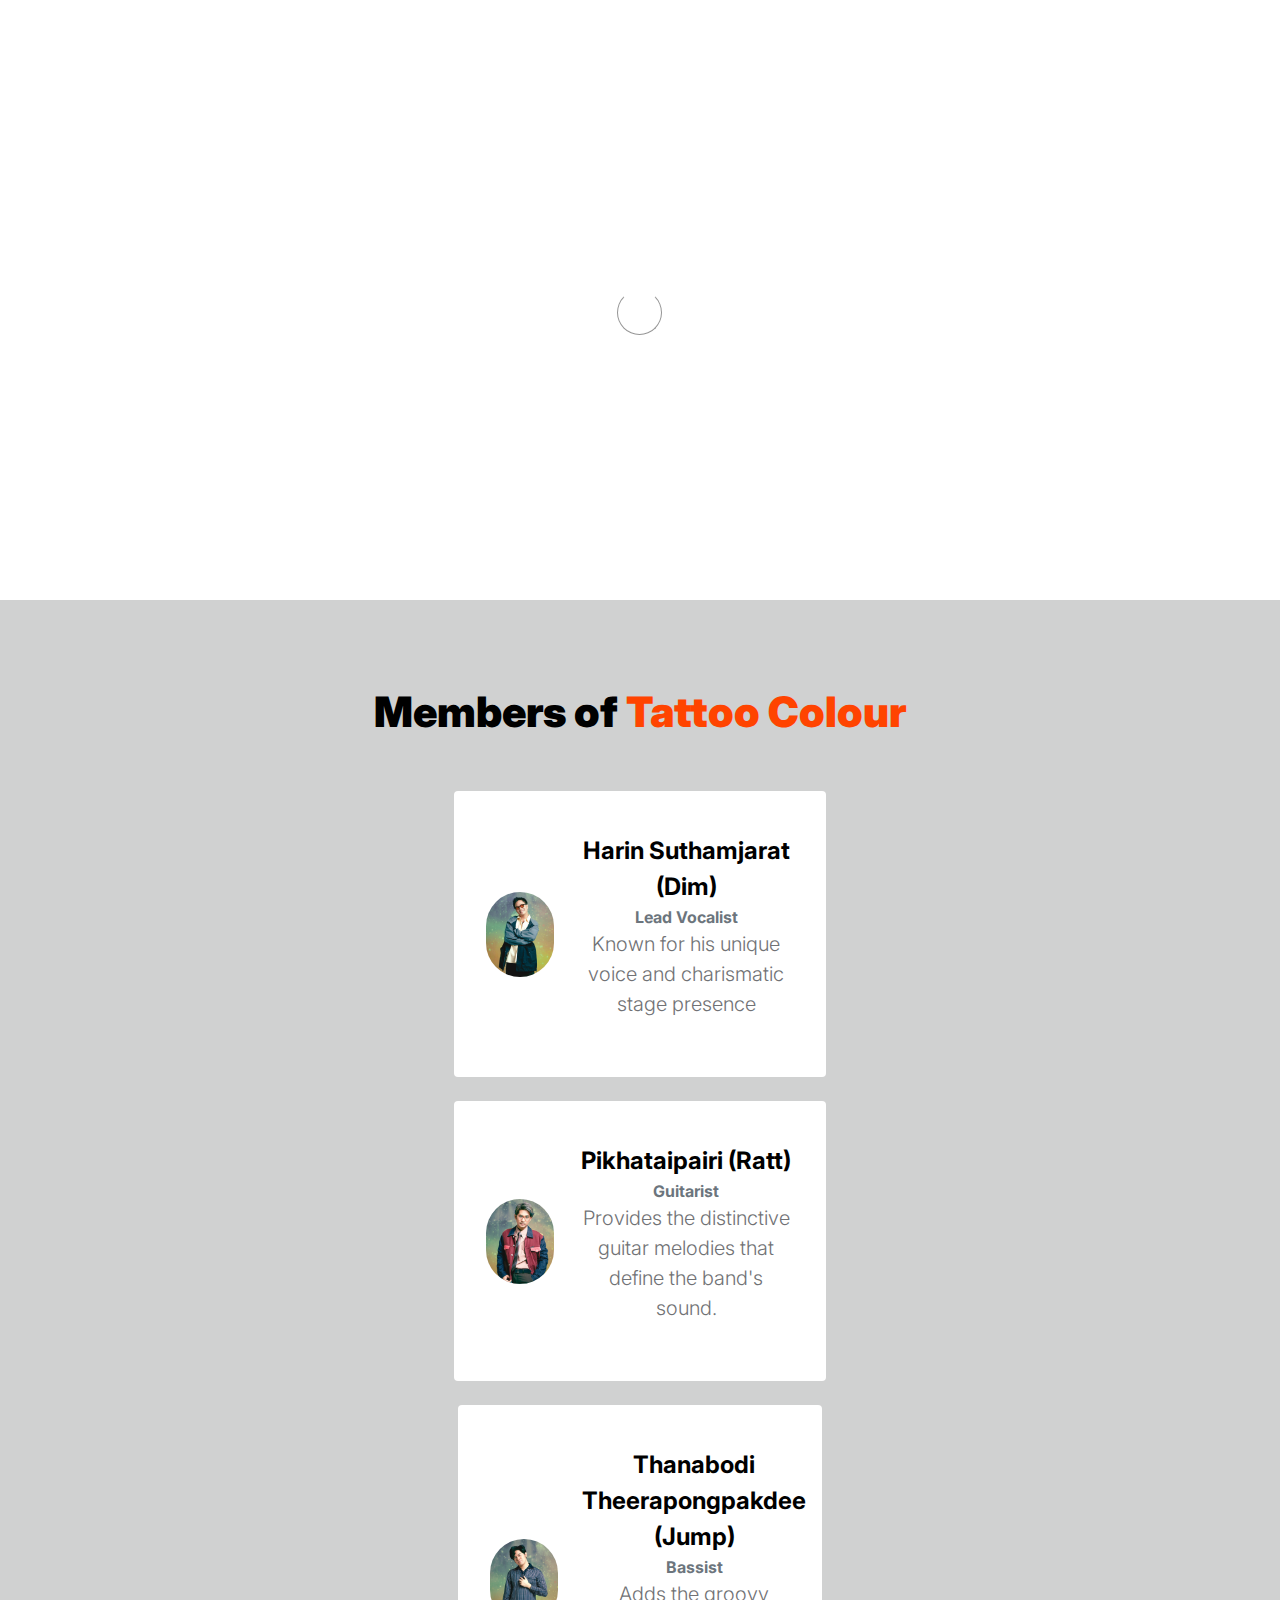
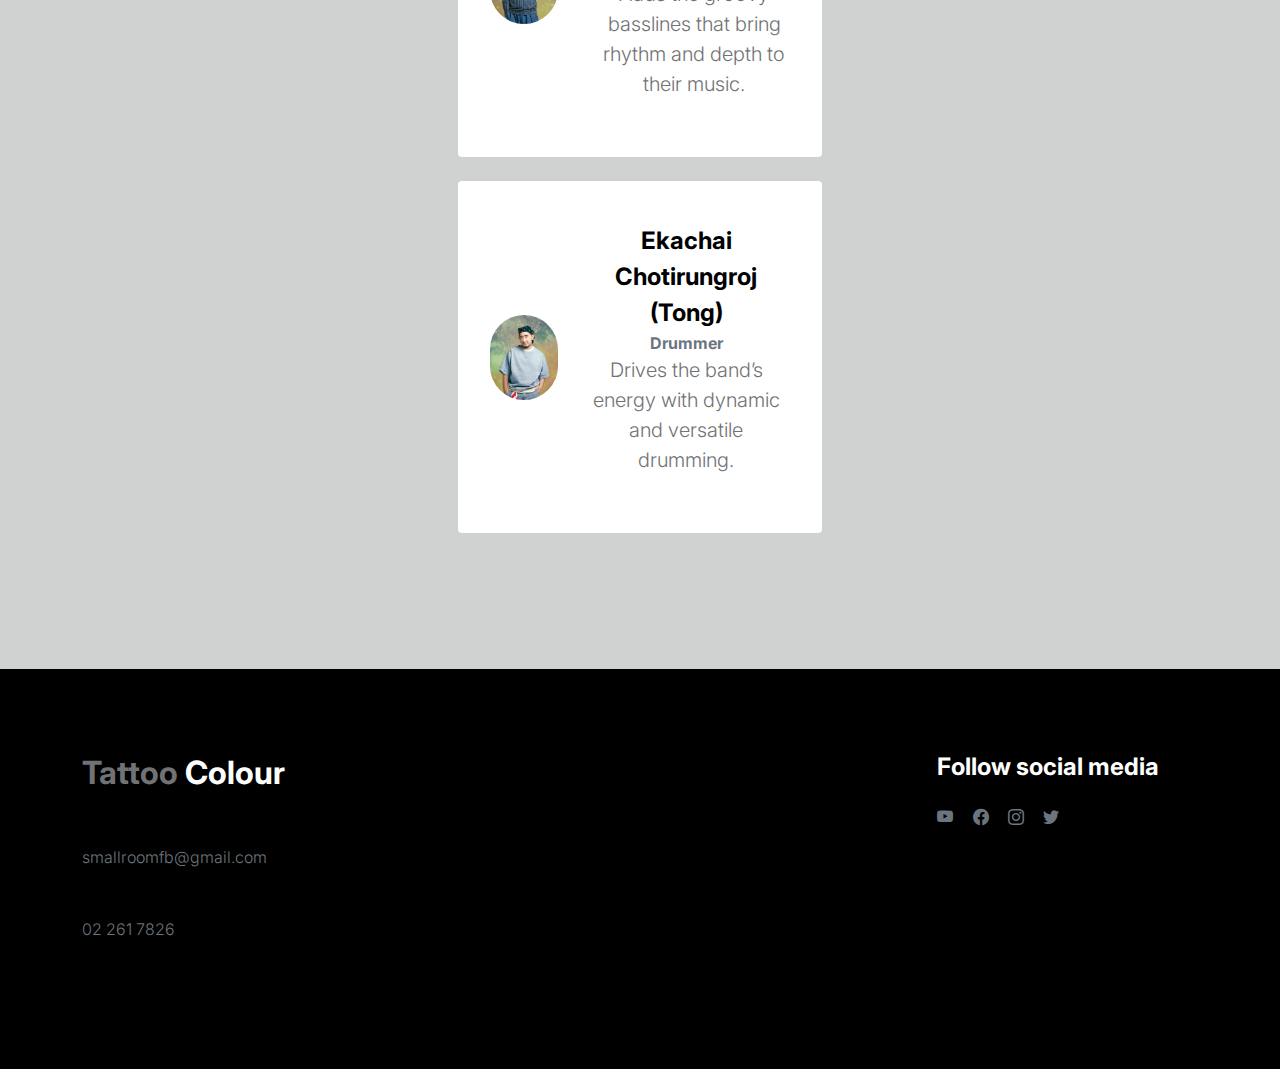
<file: members.html>
<!doctype html>
<html lang="en">
    <head>
        <meta charset="utf-8">
        <meta name="viewport" content="width=device-width, initial-scale=1">

        <meta name="description" content="">
        <meta name="author" content="">

        <title>Tooplate's Little Fashion - About Page</title>

        <!-- CSS FILES -->
        <link rel="preconnect" href="https://fonts.googleapis.com">

        <link rel="preconnect" href="https://fonts.gstatic.com" crossorigin>

        <link href="https://fonts.googleapis.com/css2?family=Inter:wght@100;300;400;700;900&display=swap" rel="stylesheet">

        <link href="css/bootstrap.min.css" rel="stylesheet">
        <link href="css/bootstrap-icons.css" rel="stylesheet">

        <link rel="stylesheet" href="css/slick.css"/>

        <link href="css/tooplate-little-fashion.css" rel="stylesheet">
        

    </head>
    
    <body>

        <section class="preloader">
            <div class="spinner">
                <span class="sk-inner-circle"></span>
            </div>
        </section>
    
        <main>

            <nav class="navbar navbar-expand-lg">
                <div class="container">
                    <button class="navbar-toggler" type="button" data-bs-toggle="collapse" data-bs-target="#navbarNav" aria-controls="navbarNav" aria-expanded="false" aria-label="Toggle navigation">
                        <span class="navbar-toggler-icon"></span>
                    </button>

                    <a class="navbar-brand" href="index.html">
                        <center><strong><span>Tattoo</span> Colour</strong></center>
                    </a>

                    <div class="collapse navbar-collapse" id="navbarNav">
                        <ul class="navbar-nav mx-auto">
                            <li class="nav-item">
                                <a class="nav-link active" href="index.html">Home</a>
                            </li>

                            <li class="nav-item">
                                <a class="nav-link" href="history.html">History</a>
                            </li>

                            <li class="nav-item">
                                <a class="nav-link" href="members.html">Members</a>
                            </li>

                            <li class="nav-item">
                                <a class="nav-link" href="faq.html">Awards</a>
                            </li>

                            <li class="nav-item">
                                <a class="nav-link" href="contact.html">Contact</a>
                            </li>
                        </ul>

                       
                    </div>
                </div>
            </nav>

            <header class="site-header section-padding-img site-header-image">
                <div class="container">
                    <div class="row">

                        <div class="col-lg-6 col-12 header-info">
                            <h1>
                                <span class="d-block text-primary">Tattoo</span>
                                <span class="d-block text-dark">Colour</span>
                            </h1>
                        </div>
                    </div>
                </div>

                <img src="images/tattoocolour13.jpeg" class="header-image img-fluid" alt="">
            </header>

            <section class="team section-padding">
                
                <div class="container">
                    <div class="row">

                        <center><div class="col-12">
                            <h2 class="mb-5">Members of <span>Tattoo Colour</span></h2></center>
                        </div>
                        <center>
                        <div class="col-lg-4 mb-4 col-12">
                            <div class="team-thumb d-flex align-items-center">
                                <img src="images/dim1.jpeg" class="img-fluid custom-circle-image team-image me-4" alt="">

                                <div class="team-info">
                                    <h5 class="mb-0">Harin Suthamjarat (Dim)</h5>
                                    <strong class="text-muted">Lead Vocalist</strong>
                                    <p>Known for his unique voice and charismatic stage presence</p>

        

                                </div>
                            </div>
                        </div>
                                <div class="col-lg-4 mb-4 col-12">
                                    <div class="team-thumb d-flex align-items-center">
                                        <img src="images/ruzzy1.jpeg" class="img-fluid custom-circle-image team-image me-4" alt="">
        
                                        <div class="team-info">
                                            <h5 class="mb-0">Pikhataipairi (Ratt)</h5>
                                            <strong class="text-muted">Guitarist</strong>
                                            <p>Provides the distinctive guitar melodies that define the band's sound.</p>
        
                                        </div>
                                    </div>
                                
                                </center>
                                <div class="container">
                                    <div class="row">
                
                                        <div class="col-12">

                                        </div>
                                        <center>
                                        <div class="col-lg-4 mb-4 col-12">
                                            <div class="team-thumb d-flex align-items-center">
                                                <img src="images/jump1.jpeg" class="img-fluid custom-circle-image team-image me-4" alt="">
                
                                                <div class="team-info">
                                                    <h5 class="mb-0">Thanabodi Theerapongpakdee (Jump)</h5>
                                                    <strong class="text-muted">Bassist</strong>
                                                    <p>Adds the groovy basslines that bring rhythm and depth to their music.</p>
                
                                                </div>
                                            </div>
                                        </div>
                                        <div class="col-lg-4 mb-4 col-12">
                                                    <div class="team-thumb d-flex align-items-center">
                                                        <img src="images/tong1.jpeg" class="img-fluid custom-circle-image team-image me-4" alt="">
                        
                                                        <div class="team-info">
                                                            <h5 class="mb-0">Ekachai Chotirungroj (Tong) </h5>
                                                            <strong class="text-muted">Drummer</strong>
                                                            <p>Drives the band’s energy with dynamic and versatile drumming.</p>
                                                        </div>
                                                    </div>
                                                
                                                </center>
            </section>

        </main>
        <footer class="site-footer">
            <div class="container">
                <div class="row">

                    <div class="col-lg-3 col-10 me-auto mb-4">
                        <h4 class="text-white mb-3"><a href="index.html">Tattoo</a> Colour </h4>
                        <p class="copyright-text text-muted mt-lg-5 mb-4 mb-lg-0">smallroomfb@gmail.com</p>
                        <p class="copyright-text text-muted mt-lg-5 mb-4 mb-lg-0">02 261 7826</p>
                        <br>                    
                    </div>

                    <div class="col-lg-3 col-4">
                        <h5 class="text-white mb-3">Follow social media</h5>

                        <ul class="social-icon">

                            <li><a href="https://www.youtube.com/channel/UC68LeYKqDx5kedZeXw_nVMg" class="social-icon-link bi-youtube"></a></li>

                            <li><a href="https://www.facebook.com/tattoocolour/?locale=th_TH" class="social-icon-link bi-facebook"></a></li>

                            <li><a href="https://www.instagram.com/tattoocolourband/" class="social-icon-link bi-instagram"></a></li>
                            
                            <li><a href="https://x.com/tattoocolourth?lang=en&mx=2" class="social-icon-link bi-twitter"></a></li>




                            
                        </ul>
                    </div>

                </div>
            </div>
        </footer>

        <!-- JAVASCRIPT FILES -->
        <script src="js/jquery.min.js"></script>
        <script src="js/bootstrap.bundle.min.js"></script>
        <script src="js/Headroom.js"></script>
        <script src="js/jQuery.headroom.js"></script>
        <script src="js/slick.min.js"></script>
        <script src="js/custom.js"></script>

    </body>
</html>
</file>
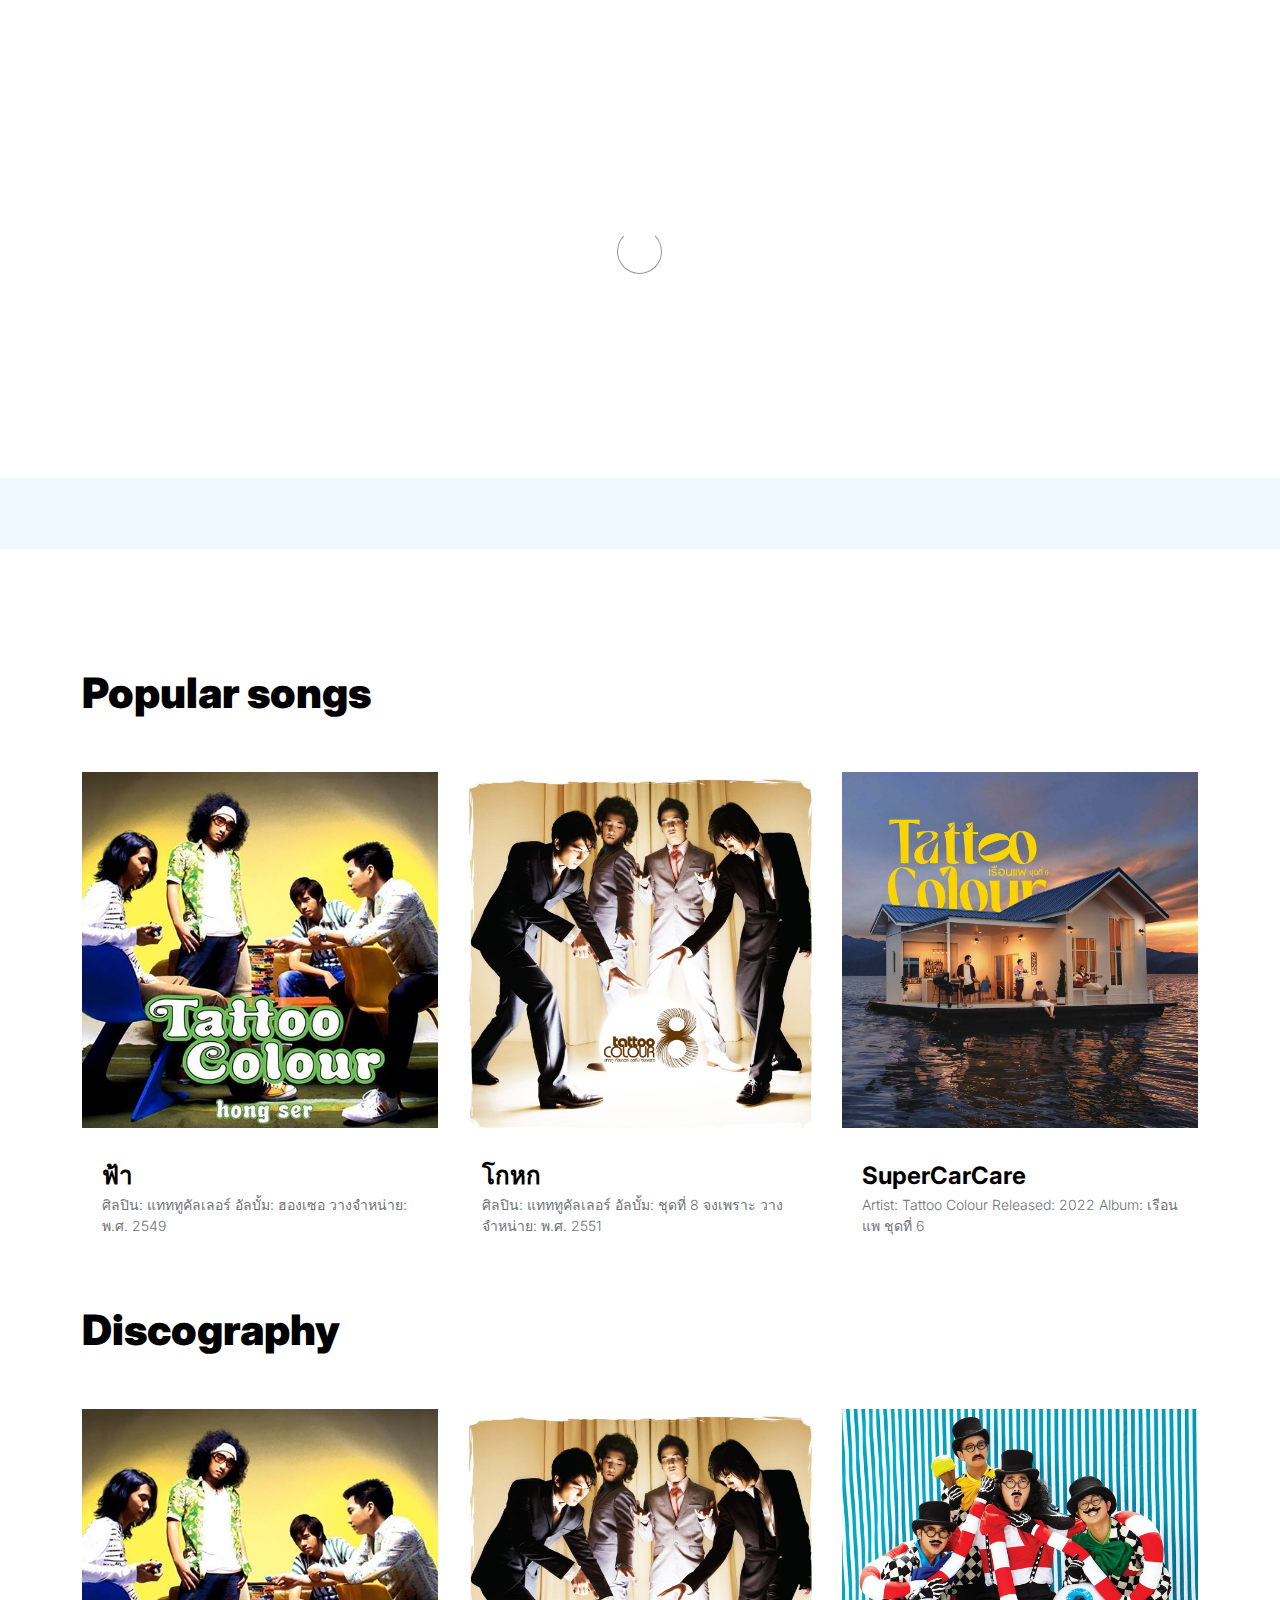
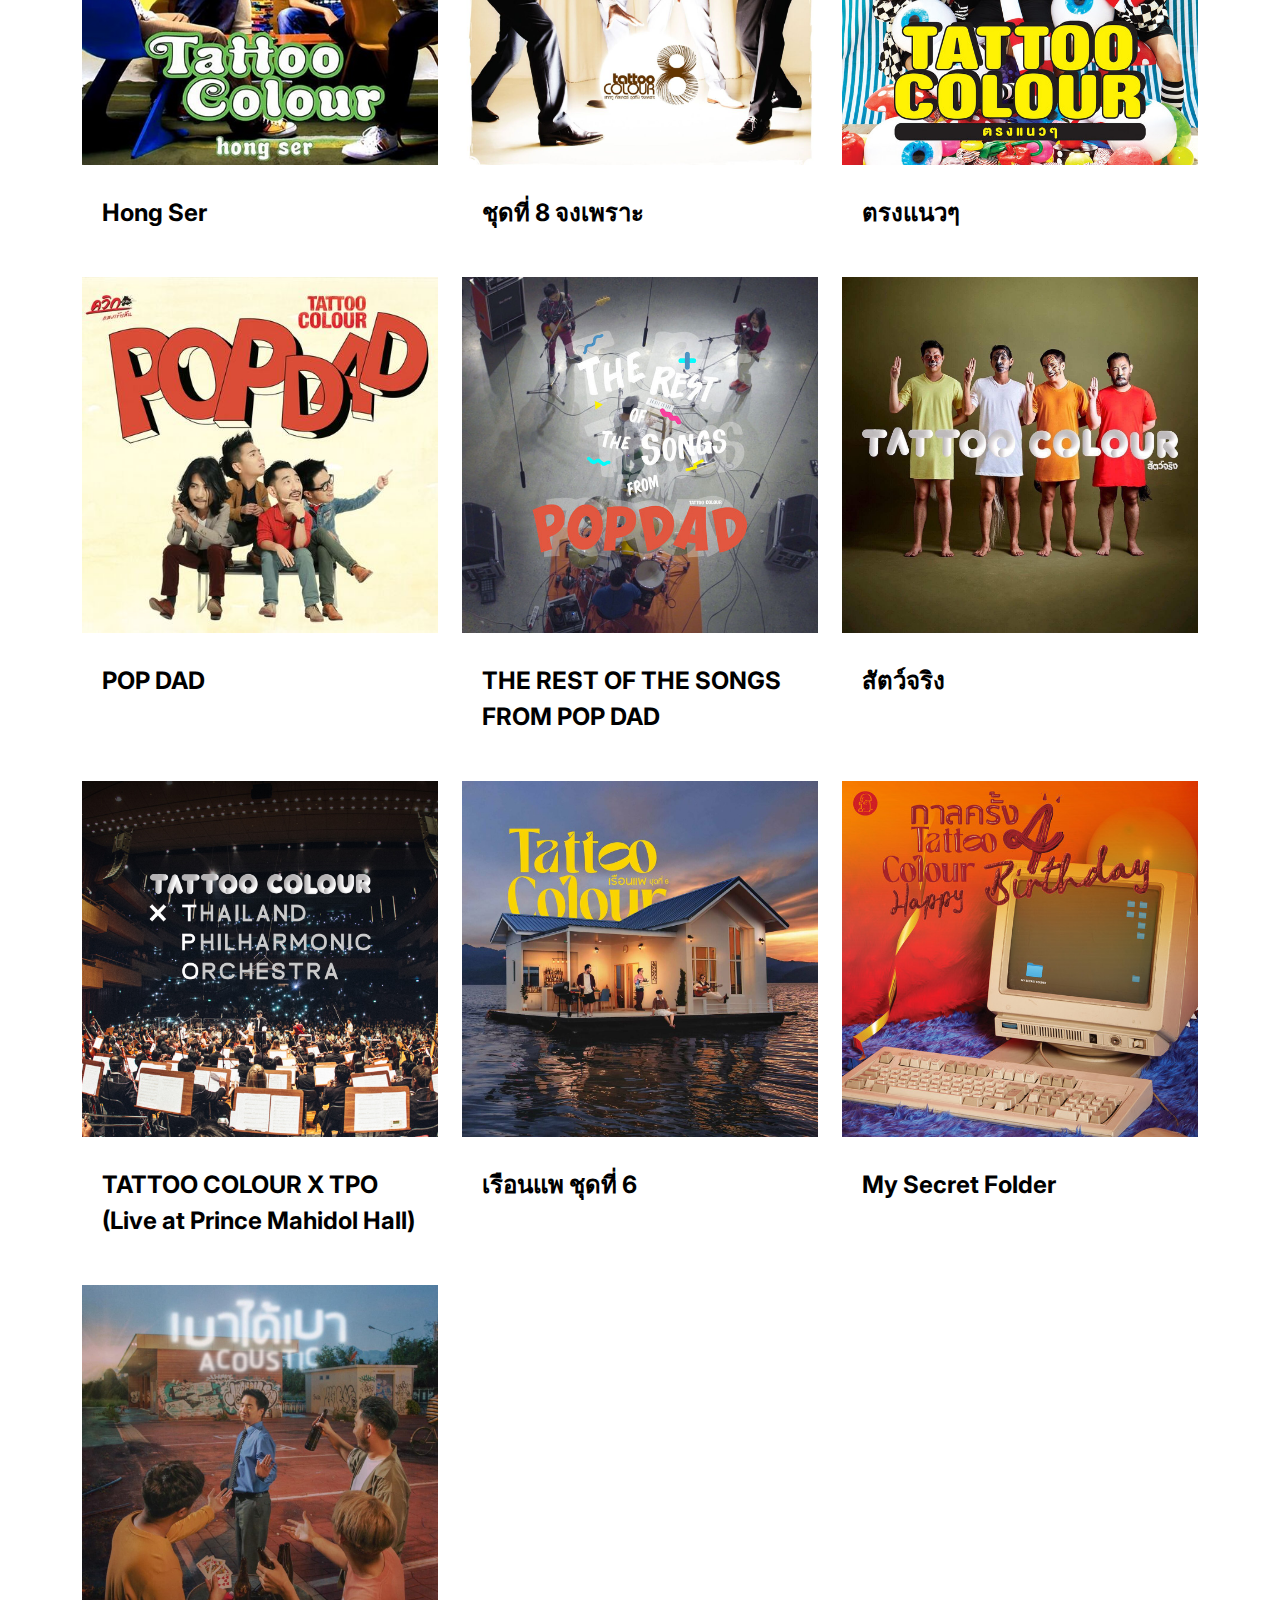
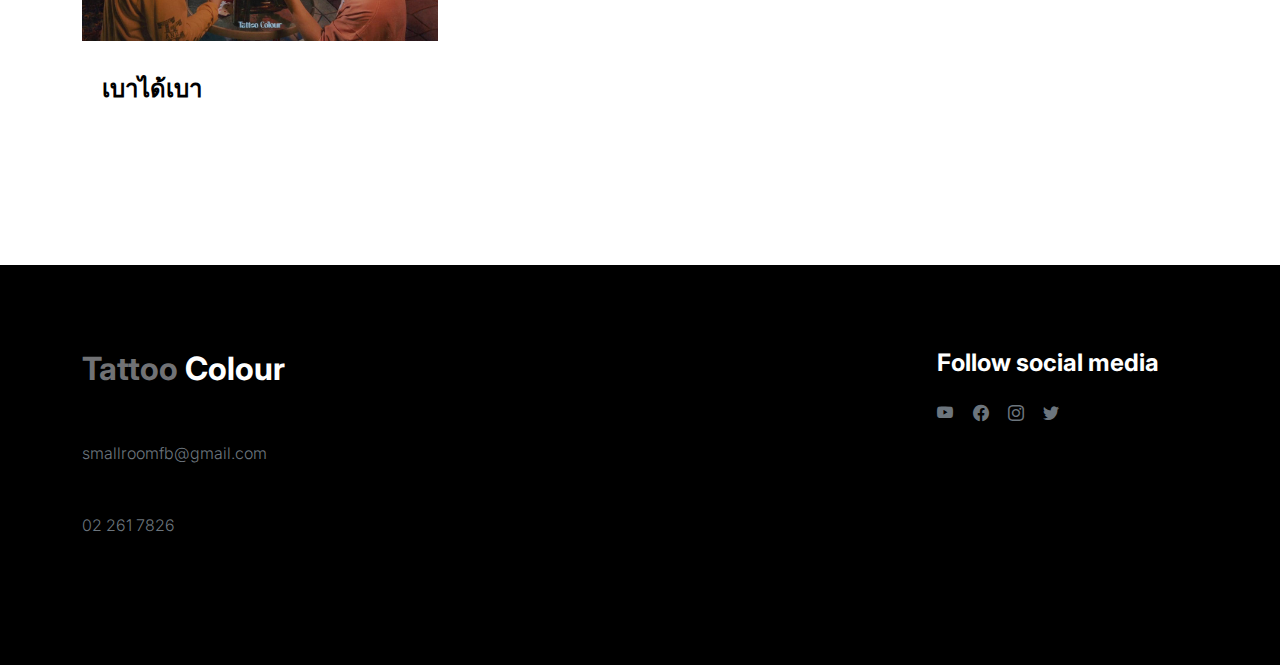
<file: songs.html>
<!doctype html>
<html lang="en">
    <head>
        <meta charset="utf-8">
        <meta name="viewport" content="width=device-width, initial-scale=1">

        <meta name="description" content="">
        <meta name="author" content="">

        <title>tattoo colour</title>

        <!-- CSS FILES -->
        <link rel="preconnect" href="https://fonts.googleapis.com">

        <link rel="preconnect" href="https://fonts.gstatic.com" crossorigin>

        <link href="https://fonts.googleapis.com/css2?family=Inter:wght@100;300;400;700;900&display=swap" rel="stylesheet">

        <link href="css/bootstrap.min.css" rel="stylesheet">
        <link href="css/bootstrap-icons.css" rel="stylesheet">

        <link rel="stylesheet" href="css/slick.css"/>

        <link href="css/tooplate-little-fashion.css" rel="stylesheet">

    </head>
    
    <body>

        <section class="preloader">
            <div class="spinner">
                <span class="sk-inner-circle"></span>
            </div>
        </section>
    
        <main>

            <nav class="navbar navbar-expand-lg">
                <div class="container">
                    <button class="navbar-toggler" type="button" data-bs-toggle="collapse" data-bs-target="#navbarNav" aria-controls="navbarNav" aria-expanded="false" aria-label="Toggle navigation">
                        <span class="navbar-toggler-icon"></span>
                    </button>

                    <a class="navbar-brand" href="index.html">
                        <center><strong><span>Tattoo</span> Colour</strong></center>
                    </a>

                    <div class="collapse navbar-collapse" id="navbarNav">
                        <ul class="navbar-nav mx-auto">
                            <li class="nav-item">
                                <a class="nav-link active" href="index.html">Home</a>
                            </li>

                            <li class="nav-item">
                                <a class="nav-link" href="history.html">History</a>
                            </li>

                            <li class="nav-item">
                                <a class="nav-link" href="members.html">Members</a>
                            </li>

                            <li class="nav-item">
                                <a class="nav-link" href="faq.html">Awards</a>
                            </li>

                            <li class="nav-item">
                                <a class="nav-link" href="contact.html">Contact</a>
                            </li>
                        </ul>

                       
                    </div>
                </div>
            </nav>

            <header class="site-header section-padding d-flex justify-content-center align-items-center">
                <div class="container">
                    <div class="row">

                        <div class="col-lg-10 col-12">
                            <h1>
                                <span class="d-block text-dark">Discography</span>
                                <span class="d-block text-primary">of</span>
                                <span class="d-block text-dark">Tattoo Colour</span>
                            </h1>
                        </div>
                    </div>
                </div>
            </header>

            <section class="products section-padding">
                <div class="container">
                    <div class="row">
                        
                        <div class="col-12">
                            <h2 class="mb-5">Popular songs</h2>
                        </div>

                        <div class="col-lg-4 col-12 mb-3">
                            <div class="product-thumb">

                                    <img src="images/tattoocolour7.jpeg" class="img-fluid product-image" alt="">



                                <div class="product-info d-flex">
                                    <div>
                                        <h5 class="product-title mb-0"> ฟ้า
                                        </h5>

                                        <p class="product-p">ศิลปิน: แทททูคัลเลอร์
                                            อัลบั้ม: ฮองเซอ
                                            วางจำหน่าย: พ.ศ. 2549
                                            </p>
                                    </div>

                                </div>
                            </div>
                        </div>

                        <div class="col-lg-4 col-12 mb-3">
                            <div class="product-thumb">

                                    <img src="images/tattoocolour8.jpeg" class="img-fluid product-image" alt="">



                                <div class="product-info d-flex">
                                    <div>
                                        <h5 class="product-title mb-0"> โกหก
                                        </h5>

                                        <p class="product-p">ศิลปิน: แทททูคัลเลอร์
                                            อัลบั้ม: ชุดที่ 8 จงเพราะ
                                            วางจำหน่าย: พ.ศ. 2551
                                            </p>
                                    </div>

                                </div>
                            </div>
                        </div>

                        <div class="col-lg-4 col-12 mb-3">
                            <div class="product-thumb">

                                    <img src="images/tattoocolour10.jpeg" class="img-fluid product-image" alt="">



                                <div class="product-info d-flex">
                                    <div>
                                        <h5 class="product-title mb-0"> SuperCarCare
                                        </h5>

                                        <p class="product-p">Artist: Tattoo Colour
                                            Released: 2022
                                            Album: เรือนแพ ชุดที่ 6
                                            </p>
                                    </div>

                                </div>
                            </div>
                        </div>

                        <div class="col-12">
                            <h2 class="mb-5">Discography</h2>
                        </div>

                        <div class="col-lg-4 col-12 mb-3">
                            <div class="product-thumb">
                                <a href="https://open.spotify.com/album/5dxmEy19Cb3AMYrLZLRWYf">

                                    <img src="images/tattoocolour7.jpeg" class="img-fluid product-image" alt="">
                                </a>


                                <div class="product-info d-flex">
                                    <div>
                                        <h5 class="product-title mb-0"> Hong Ser
                                        </h5>
                                    </div>
                                
                                </div>
                            </div>
                        </div>

                        <div class="col-lg-4 col-12 mb-3">
                            <div class="product-thumb">
                                <a href="https://open.spotify.com/album/7x31VHMG8eicd8iYQzx0L9">

                                    <img src="images/tattoocolour8.jpeg" class="img-fluid product-image" alt="">
                                </a>
                                <div class="product-info d-flex">
                                    <div>
                                        <h5 class="product-title mb-0"> ชุดที่ 8 จงเพราะ
                                        </h5>
                                    </div>

                                </div>
                            </div>
                        </div>

                        <div class="col-lg-4 col-12 mb-3">
                            <div class="product-thumb">
                                <a href="https://open.spotify.com/album/39oCGotLzMIqGf8gLuUrwg">

                                    <img src="images/tattoocolour12.jpeg" class="img-fluid product-image" alt="">
                                </a>


                                <div class="product-info d-flex">
                                    <div>
                                        <h5 class="product-title mb-0"> ตรงแนวๆ
                                        </h5>

                                    </div>

                                </div>
                            </div>
                        </div>
                        <div class="col-lg-4 col-12 mb-3">
                            <div class="product-thumb">
                                <a href="https://open.spotify.com/album/1hYc8zmKG7p5beI3GjOcwE">

                                    <img src="images/tattoocolour11.jpeg" class="img-fluid product-image" alt="">
                                </a>

                                <div class="product-info d-flex">
                                    <div>
                                        <h5 class="product-title mb-0"> POP DAD
                                        </h5>

                                    </div>

                                </div>
                            </div>
                        </div><div class="col-lg-4 col-12 mb-3">
                            <div class="product-thumb">
                                <a href="https://open.spotify.com/album/3xr8frP6d95bS7llORxEuN">

                                    <img src="images/tattoocolour14.jpeg" class="img-fluid product-image" alt="">
                                </a>


                                <div class="product-info d-flex">
                                    <div>
                                        <h5 class="product-title mb-0"> 
                                            THE REST OF THE SONGS FROM POP DAD 
                                        </h5>
                                    </div>

                                </div>
                            </div>
                        </div><div class="col-lg-4 col-12 mb-3">
                            <div class="product-thumb">
                                <a href="https://open.spotify.com/album/3DZPF3HO5rVZO3V8Ja902E">

                                    <img src="images/tattoocolour9.jpeg" class="img-fluid product-image" alt="">
                                </a>


                                <div class="product-info d-flex">
                                    <div>
                                        <h5 class="product-title mb-0"> สัตว์จริง
                                        </h5>

                                    </div>

                                </div>
                            </div>
                        </div>
                        <div class="col-lg-4 col-12 mb-3">
                            <div class="product-thumb">
                                <a href="https://open.spotify.com/album/0JzElJ9B3BjsH2GNsQTXOH">

                                    <img src="images/tattoocolour15.jpeg" class="img-fluid product-image" alt="">
                                </a>


                                <div class="product-info d-flex">
                                    <div>
                                        <h5 class="product-title mb-0"> TATTOO COLOUR X TPO (Live at Prince Mahidol Hall)
                                        </h5>
                                    </div>

                                </div>
                            </div>
                        </div>
                        <div class="col-lg-4 col-12 mb-3">
                            <div class="product-thumb">
                                <a href="https://open.spotify.com/album/2I9sAfirDryTyaWzd5iSgy">

                                    <img src="images/tattoocolour10.jpeg" class="img-fluid product-image" alt="">
                                </a>
                                <div class="product-info d-flex">
                                    <div>
                                        <h5 class="product-title mb-0"> เรือนแพ ชุดที่ 6
                                        </h5>
                                    </div>

                                </div>
                            </div>
                        </div>
                        <div class="col-lg-4 col-12 mb-3">
                            <div class="product-thumb">
                                <a href="https://open.spotify.com/album/5GCZtnpHRmESQTontrvcjH">

                                    <img src="images/tattoocolour16.jpeg" class="img-fluid product-image" alt="">
                                </a>


                                <div class="product-info d-flex">
                                    <div>
                                        <h5 class="product-title mb-0"> My Secret Folder
                                        </h5>
                                    </div>

                                </div>
                            </div>
                        </div>
                        <div class="col-lg-4 col-12 mb-3">
                            <div class="product-thumb">
                                <a href="https://www.youtube.com/watch?v=ISQzbFpAaqE">

                                    <img src="images/tattoocolour17.jpeg" class="img-fluid product-image" alt="">
                                </a>


                                <div class="product-info d-flex">
                                    <div>
                                        <h5 class="product-title mb-0"> เบาได้เบา
                                        </h5>

                                    </div>

                                </div>
                            </div>
                        </div>
                    
                    </div>
                </div>
            </section>

        </main>

        <footer class="site-footer">
            <div class="container">
                <div class="row">

                    <div class="col-lg-3 col-10 me-auto mb-4">
                        <h4 class="text-white mb-3"><a href="index.html">Tattoo</a> Colour </h4>
                        <p class="copyright-text text-muted mt-lg-5 mb-4 mb-lg-0">smallroomfb@gmail.com</p>
                        <p class="copyright-text text-muted mt-lg-5 mb-4 mb-lg-0">02 261 7826</p>
                        <br>                    
                    </div>

                    <div class="col-lg-3 col-4">
                        <h5 class="text-white mb-3">Follow social media</h5>

                        <ul class="social-icon">

                            <li><a href="https://www.youtube.com/channel/UC68LeYKqDx5kedZeXw_nVMg" class="social-icon-link bi-youtube"></a></li>

                            <li><a href="https://www.facebook.com/tattoocolour/?locale=th_TH" class="social-icon-link bi-facebook"></a></li>

                            <li><a href="https://www.instagram.com/tattoocolourband/" class="social-icon-link bi-instagram"></a></li>
                            
                            <li><a href="https://x.com/tattoocolourth?lang=en&mx=2" class="social-icon-link bi-twitter"></a></li>




                            
                        </ul>
                    </div>

                </div>
            </div>
        </footer>

        <!-- JAVASCRIPT FILES -->
        <script src="js/jquery.min.js"></script>
        <script src="js/bootstrap.bundle.min.js"></script>
        <script src="js/Headroom.js"></script>
        <script src="js/jQuery.headroom.js"></script>
        <script src="js/slick.min.js"></script>
        <script src="js/custom.js"></script>

    </body>
</html>
</file>
<file: css/tooplate-little-fashion.css>
/*

Tooplate 2127 Little Fashion

https://www.tooplate.com/view/2127-little-fashion

*/


/*---------------------------------------
  CUSTOM PROPERTIES ( VARIABLES )             
-----------------------------------------*/
:root {
  --white-color:                #FFFFFF;
  --primary-color:              #FF4400;
  --section-bg-color:           #f0f8ff;
  --dark-color:                 #000000;
  --grey-color:                 #d0d1d1;
  --p-color:                    #717275;

  --body-font-family:           'Inter', sans-serif;

  --h5-font-size:               24px;
  --p-font-size:                20px;
  --copyright-text-font-size:   16px;
  --product-link-font-size:     14px;
  --custom-link-font-size:      12px;

  --font-weight-thin:           100;
  --font-weight-light:          300;
  --font-weight-normal:         400;
  --font-weight-bold:           700;
  --font-weight-black:          900;
}

body,
html {
  height: 100%;
}

html {
  scroll-behavior: smooth;
}

@media screen and (prefers-reduced-motion: reduce) {
  html {
    scroll-behavior: auto;
  }
}

body {
    background: var(--white-color);
    font-family: var(--body-font-family);    
    position: relative;
}

/*---------------------------------------
  TYPOGRAPHY               
-----------------------------------------*/

h2,
h3,
h4,
h5,
h6 {
  color: var(--dark-color);
  line-height: inherit;
}

h1,
h2,
h3,
h4,
h5,
h6 {
  font-weight: var(--font-weight-bold);
}

h1,
h2 {
  font-weight: var(--font-weight-black);
}

h1 {
  font-size: 64px;
  line-height: normal;
}

h2 {
  font-size: 42px;
}

h3 {
  font-size: 36px;
}

h4 {
  font-size: 32px;
}

h5 {
  font-size: 24px;
}

h6 {
  font-size: 20px;
}

p {
  color: var(--p-color);
  font-size: var(--p-font-size);
  font-weight: var(--font-weight-light);
}

a, 
button {
  touch-action: manipulation;
  transition: all 0.3s;
}

a {
  color: var(--p-color);
  text-decoration: none;
}

a:hover {
  color: var(--primary-color);
}

.text-primary {
  color: var(--primary-color) !important;
}

::selection {
  background: var(--primary-color);
  color: var(--white-color);
}

/*---------------------------------------
  CUSTOM LINK               
-----------------------------------------*/
.custom-link {
  color: var(--p-color);
  font-size: var(--custom-link-font-size);
  font-weight: var(--font-weight-bold);
  text-transform: uppercase;
  position: relative;
}

.custom-link i {
  position: absolute;
  opacity: 0;
  bottom: 0;
  left: 100%;
  transition: all 0.3s;
  line-height: normal;
}

.custom-link:hover i {
  opacity: 1;
  left: 101%;
}

.lead {
  font-size: 1.5rem;
  font-weight: var(--font-weight-thin);
}

b,
strong {
  font-weight: var(--font-weight-bold);
}

/*---------------------------------------
  PRE LOADER               
-----------------------------------------*/
.preloader {
  position: fixed;
  top: 0;
  left: 0;
  width: 100%;
  height: 100%;
  z-index: 99999;
  display: flex;
  flex-flow: row nowrap;
  justify-content: center;
  align-items: center;
  background: none repeat scroll 0 0 var(--white-color);
}

.spinner {
  border: 1px solid transparent;
  border-radius: 5px;
  position: relative;
}

.spinner::before {
  content: '';
  box-sizing: border-box;
  position: absolute;
  top: 50%;
  left: 50%;
  width: 45px;
  height: 45px;
  margin-top: -10px;
  margin-left: -23px;
  border-radius: 50%;
  border: 1px solid #959595;
  border-top-color: var(--white-color);
  animation: spinner .9s linear infinite;
}

@keyframes spinner {
  to {transform: rotate(360deg);}
}

/*---------------------------------------
  CUSTOM BUTTON & ICON              
-----------------------------------------*/
.custom-btn {
  background: var(--dark-color);
  border-radius: 50px;
  color: var(--white-color);
  font-size: var(--copyright-text-font-size);
  text-transform: uppercase;
  padding: 16.50px 20px;
}

.social-btn {
  background: transparent;
  border: 1px solid var(--grey-color);
  color: var(--dark-color);
  text-transform: none;
}

.social-btn:hover {
  border-color: transparent;
}

.cart-form-select {
  border-radius: 0;
  padding-top: 15px;
  padding-bottom: 15px;
}

.cart-btn {
  border-radius: 0;
  width: 100%;
  font-size: var(--product-link-font-size);
}

.custom-btn:hover,
.slick-slideshow .custom-btn:hover {
  background: var(--primary-color);
  color: var(--white-color);
}

.custom-icon {
  color: var(--p-color);
  font-size: 24px;
}

.custom-icon {
  display: inline-block;
  vertical-align: middle;
}

.bi-bag.custom-icon {
  font-size: 17px;
}

.featured-icon {
  color: var(--grey-color);
  font-size: 52px;
}

/*---------------------------------------
  DIV SEPARATOR               
-----------------------------------------*/
.div-separator {
  position: relative;
}

.div-separator::before {
  content: "";
  height: 1px;
  background: var(--grey-color);
  display: block;
  width: 100%;
}

.div-separator span {
  position: absolute;
  top: 50%;
  margin-left: -22.5px;
  left: 50%;
  text-align: center;
  background: var(--white-color);
  margin-top: -11px;
  color: var(--dark-color);
  font-weight: var(--font-weight-bold);
  font-size: 14px;
  width: 35px;
  text-transform: uppercase;
}

/*---------------------------------------
  FULL IMAGE               
-----------------------------------------*/
.full-image-img {
  display: block;
  position: absolute;
  z-index: -1;
  right: 0;
  width: 100%;
  bottom: -120px;
  min-width: 650px;
}

@media (min-width: 1600px) {
  .full-image-img {
    bottom: -200px;
  }
}

/*---------------------------------------
  NAVIGATION               
-----------------------------------------*/
.navbar {
  background: var(--white-color);
  position: fixed;
  top: 0;
  right: 0;
  left: 0;
  padding: 25px 0;
  z-index: 2;
  will-change: transform;
  transition: transform 300ms linear;
}

.navbar span, h2 span, h4 span {
	color: var(--primary-color);
}

.navbar.headroom--not-top {
  padding: 20px 0;
}

.headroom--pinned {
  transform: translate(0, 0);
}

.headroom--unpinned {
  transform: translate(0, -150%);
}

.navbar-brand {
  color: var(--dark-color);
  font-size: 24px;
  font-weight: var(--font-weight-light);
  margin: 0;
  padding: 0;
}

.navbar-expand-lg .navbar-nav .nav-link {
  display: inline-block;
  padding: 0;
  margin-right: 1.5rem;
  margin-left: 1.5rem;
}

.nav-link {
  color: var(--p-color);
  font-size: 16px;
  position: relative;
}

.navbar .nav-link::after {
  position: absolute;
  top: 100%;
  left: 0;
  width: 100%;
  height: 2px;
  background: var(--grey-color);
  content: '';
  opacity: 0;
  -webkit-transition: opacity 0.3s, -webkit-transform 0.3s;
  -moz-transition: opacity 0.3s, -moz-transform 0.3s;
  transition: opacity 0.3s, transform 0.3s;
  -webkit-transform: translateY(10px);
  -moz-transform: translateY(10px);
  transform: translateY(10px);
}

.navbar .nav-link.active::after, 
.navbar .nav-link:hover::after {
  opacity: 1;
  -webkit-transform: translateY(0px);
  -moz-transform: translateY(0px);
  transform: translateY(0px);
}

.navbar .nav-link.active,
.navbar .nav-link:hover {
  color: var(--primary-color);
}

.nav-link:focus, 
.nav-link:hover {
  color: var(--p-color);
}

.navbar-toggler {
  border: 0;
  padding: 0;
  cursor: pointer;
  margin: 0;
  width: 30px;
  height: 35px;
  outline: none;
}

.navbar-toggler:focus {
  outline: none;
  box-shadow: none;
}

.navbar-toggler[aria-expanded="true"] .navbar-toggler-icon {
  background: transparent;
}

.navbar-toggler[aria-expanded="true"] .navbar-toggler-icon:before,
.navbar-toggler[aria-expanded="true"] .navbar-toggler-icon:after {
  transition: top 300ms 50ms ease, -webkit-transform 300ms 350ms ease;
  transition: top 300ms 50ms ease, transform 300ms 350ms ease;
  transition: top 300ms 50ms ease, transform 300ms 350ms ease, -webkit-transform 300ms 350ms ease;
  top: 0;
}

.navbar-toggler[aria-expanded="true"] .navbar-toggler-icon:before {
  transform: rotate(45deg);
}

.navbar-toggler[aria-expanded="true"] .navbar-toggler-icon:after {
  transform: rotate(-45deg);
}

.navbar-toggler .navbar-toggler-icon {
  background: var(--dark-color);
  transition: background 10ms 300ms ease;
  display: block;
  width: 30px;
  height: 2px;
  position: relative;
}

.navbar-toggler .navbar-toggler-icon::before,
.navbar-toggler .navbar-toggler-icon::after {
  transition: top 300ms 350ms ease, -webkit-transform 300ms 50ms ease;
  transition: top 300ms 350ms ease, transform 300ms 50ms ease;
  transition: top 300ms 350ms ease, transform 300ms 50ms ease, -webkit-transform 300ms 50ms ease;
  position: absolute;
  right: 0;
  left: 0;
  background: var(--dark-color);
  width: 30px;
  height: 2px;
  content: '';
}

.navbar-toggler .navbar-toggler-icon:before {
  top: -8px;
}

.navbar-toggler .navbar-toggler-icon:after {
  top: 8px;
}

/*---------------------------------------
  SITE HEADER              
-----------------------------------------*/
.site-header {
  background-color: var(--section-bg-color);
  position: relative;
  overflow: hidden;
  margin-top: 86px;
}

.site-header.section-padding {
  padding-top: 7rem;
  padding-bottom: 7rem;
}

.site-header.section-padding-img {
  padding-top: 10rem;
  padding-bottom: 10rem;
}

.header-image {
  position: absolute;
  top: 0;
  right: 0;
  width: 50%;
  height: 100%;
  object-fit: cover;
}

/*---------------------------------------
  SLICK SLIDESHOW               
-----------------------------------------*/
@media (min-width: 992px) {
  .slick-slideshow {
    height: 100vh;
  }
}

.slick-slideshow {
  margin-top: 86px;
}

.slick-title {
  color: var(--white-color);
}

.slick-custom {
  position: relative;
}

.slick-custom img {
  width: 100%;
  object-fit: cover;
}

.slick-bottom {
  background: linear-gradient(to top, var(--dark-color), transparent 90%);
  position: absolute;
  z-index: 2;
  bottom: 0;
  right: 0;
  left: 0;
  width: 100%;
  height: 100%;
}

.slick-bottom .container {
  position: absolute;
  top: 40%;
  left: 50%;
  transform: translate(-50%, -40%);
}

.slick-overlay {
  background: linear-gradient(to top, #000, transparent 120%);
  position: absolute;
  top: 0;
  right: 0;
  bottom: 0;
  left: 0;
}

.slick-slideshow .custom-btn {
  font-weight: var(--font-weight-bold);
  display: inline-block;
  padding-right: 32px;
  padding-left: 32px;
}

@media (min-width: 576px) {
  .slick-slideshow .slick-dots {
    max-width: 540px;
  }
}

@media (min-width: 768px) {
  .slick-slideshow .slick-dots {
    max-width: 720px;
  }
}

@media (min-width: 992px) {
  .slick-slideshow .slick-dots {
    max-width: 960px;
  }
}

@media (min-width: 1200px) {
  .slick-slideshow .slick-dots {
    max-width: 1140px;
  }
}

@media (min-width: 1400px) {
  .slick-slideshow .slick-dots {
    max-width: 1320px;
  }
}

.slick-slideshow .slick-dots {
  position: absolute;
  z-index: 2;
  top: 50%;
  left: 0;
  right: 0;
  transform: translate(0, -50%);
  margin: 0 auto;
  padding: 0;
}

.slick-slideshow .slick-dots li {
  background: transparent;
  border: 5px solid rgba(255, 255, 255, 0.35);
  border-radius: 100%;
  display: block;
  width: 30px;
  height: 30px;
  margin: 10px;
  padding: 5px;
  margin-left: auto;
  cursor: pointer;
}

.slick-slideshow .slick-dots button {
  background: transparent;
  border: none;
  color: transparent;
  display: block;
  width: 100%;
  height: 0;
  margin: 0;
  padding: 0;
  outline: none;
  height: 0;
}

.slick-slideshow .slick-dots li:hover,
.slick-slideshow .slick-dots .slick-active {
  background: var(--white-color);
}

/*---------------------------------------
  CUSTOM CIRCLE IMAGES               
-----------------------------------------*/

.custom-circle-image {
  border-radius: 100px;
  width: 55px;
  height: 55px;
}

.custom-circle-image.team-image {
  width: 85px;
  height: 85px;
}

/*---------------------------------------
  TESTIMONIAL               
-----------------------------------------*/
.slick-testimonial .slick-list,
.slick-testimonial .slick-track {
  height: 100%;
}

.slick-testimonial {
  margin: auto;
}

.slick-testimonial-caption {
  quotes: '❝' '❞';
  position: relative;
  padding: 5rem 7rem;
}

.slick-testimonial-caption::before {
  content: open-quote;
  display: inline-block;
  color: var(--primary-color);
  font-family: auto;
  font-size: 100px;
  height: 0;
  position: absolute;
  top: 0;
  left: 0;
}

.slick-testimonial .slick-dots {
  text-align: center;
}

.slick-testimonial .slick-dots li {
  background: var(--grey-color);
  display: inline-block;
  vertical-align: top;
  width: 16%;
  height: 1px;
}

.slick-testimonial .slick-dots button {
  background: transparent;
  border: none;
  color: transparent;
  display: block;
  width: 100%;
  height: 0;
  margin: 0;
  padding: 0;
}

.slick-testimonial .slick-dots li:hover,
.slick-testimonial .slick-dots .slick-active {
  background: var(--dark-color);
}

/*---------------------------------------
  SECTION               
-----------------------------------------*/
section {
  content-visibility: auto;
  contain-intrinsic-size: 700px;
}

.section-padding {
  padding-top: 7rem;
  padding-bottom: 7rem;
}

.featured {
  background: var(--section-bg-color);
}

/*---------------------------------------
  ABOUT               
-----------------------------------------*/
.about .nav-pills .nav-item {
  width: 100%;
}

.about .nav-pills .nav-link {
  color: var(--grey-color);
  font-size: 18px;
  font-weight: var(--font-weight-bold);
  border-left: 1px solid var(--grey-color);
  border-radius: 0;
  padding-right: 0;
}

.about .nav-pills .nav-link:hover,
.about .nav-pills .nav-link.active, 
.about .nav-pills .show>.nav-link {
  background: transparent;
  border-left-color: var(--primary-color);
  color: var(--primary-color);
}

/*---------------------------------------
  FAQ ACCORDION               
-----------------------------------------*/
.accordion-item {
  background-color: transparent;
  border-top: 0;
  border-right: 0;
  border-left: 0;
}

.accordion-button {
  background-color: transparent;
  box-shadow: none;
}

.accordion-button:not(.collapsed) {
  background: transparent;
  box-shadow: none;
}

button:focus:not(:focus-visible) {
  border-color: transparent;
  box-shadow: none;
}

.accordion-body {
  border-top: 1px solid rgba(0,0,0,.125);
}

.accordion-button {
  font-size: 1.5rem;
  font-weight: var(--font-weight-normal);
  padding-top: 1.5rem;
  padding-right: 0;
  padding-bottom: 1.5rem;
  padding-left: 0;
}

.accordion-body {
  padding: 2rem 0;
}

/*---------------------------------------
  TEAM MEMBERS               
-----------------------------------------*/
.team {
  background: var(--grey-color);
  display: flex;
  flex-direction: column; /* เรียงการ์ดในแนวตั้ง */
  align-items: center; /* จัดให้อยู่กึ่งกลาง */
  gap: 1rem; /* เพิ่มระยะห่างระหว่างการ์ด */
}

.team-thumb {
  margin-bottom:1rem;
  background: var(--white-color);
  position: relative;
  border-radius: .25rem;
  padding: 42px 32px;
  box-shadow: 0 4px 6px rgba(0, 0, 0, 0);
  transition: transform 0.3s ease, box-shadow 0.3s ease;
}

.team-thumb:hover {
  transform: translateY(-5px);
  box-shadow: 0 6px 12px rgba(0, 0, 0, 0.15);
}


.team-info {
  width: 100%;
}
.custom-modal-btn {
  background: var(--grey-color);
  color: var(--white-color);
  position: relative;
  top: auto;
  right: auto;
  bottom: auto;
  margin: auto 32px;
  width: 42px;
  height: 42px;
  border-radius: 50%;
  display: flex;
  align-items: center;
  justify-content: center;
  transition: background 0.3s ease, transform 0.3s ease;
}

.custom-modal-btn:hover {
  background: var(--white-color);
  color: var(--grey-color);
  transform: scale(1.1);
}
ห

.modal-body {
  padding: rem;
}

.modal-header {
  padding-top: 7rem;
  padding-bottom: 5rem;
}

.modal-header .btn-close {
  position: absolute;
  top: auto;
  right: auto;
  font-size: 24px;
  margin: 32px;
  background: transparent;
  border: 2px solid var(--grey-color);
  border-radius: 50%;
  width: 36px;
  height: 36px;
  display: flex;
  align-items: center;
  justify-content: center;
  transition: background 0.3s ease, transform 0.3s ease;
}

.modal-header .btn-close:hover {
  background: var(--grey-color);
  color: var(--white-color);
  transform: rotate(90deg);
}


#cart-modal .modal-header .btn-close {
  z-index: 2;
  margin: 22px;
}

#cart-modal .modal-header {
  border-bottom: 0;
  padding: 0;
}

#cart-modal .modal-footer {
  padding: 2rem 4rem;
}

/*---------------------------------------
  SKILL - PROGRESS BAR               
-----------------------------------------*/
.skill-thumb strong {
  display: inline-block;
  margin-bottom: 6px;
}

.skill-thumb span {
  color: var(--dark-color);
  font-size: 24px;
  font-weight: var(--font-weight-bold);
}

.skill-thumb .progress {
  background: var(--white-color);
  box-shadow: none;
  border-radius: 100px;
  height: 1px;
  margin-bottom: 16px;
}

.skill-thumb .progress .progress-bar-primary {
  background: var(--grey-color);
}

/*---------------------------------------
  PRODUCT               
-----------------------------------------*/
.front-product {
  background: var(--section-bg-color);
}

.product-thumb {
  background: var(--white-color);
  position: relative;
  transition: all 0.5s ease-out;
}

.product-image {
  transition: all 0.5s ease-out;
}

.product-thumb:hover .product-image {
  box-shadow: 0 1rem 3rem rgba(0,0,0,.175);
}

.product-top {
  position: absolute;
  top: 0;
  right: 0;
  left: 0;
  margin: 20px;
}

.product-info {
  padding: 30px 20px;
}

.product-description,
.product-cart-thumb {
  padding: 0 20px;
}

.product-icon {
  color: var(--white-color);
}

.product-title-link {
  color: var(--dark-color);
}

.product-additional-link {
  display: inline-block;
  vertical-align: top;
  font-size: var(--product-link-font-size);
  margin-top: 32px;
  margin-right: 12px;
}

.product-alert {
  background: var(--white-color);
  color: var(--p-color);
  font-size: var(--custom-link-font-size);
  font-weight: var(--font-weight-bold);
  padding: 3px 10px;
}

.product-p {
  font-size: var(--product-link-font-size);
}

.view-all {
  text-transform: uppercase;
  color: var(--p-color);
  font-size: 13px;
  font-weight: var(--font-weight-bold);
  border-bottom: 2px solid var(--grey-color);
  padding-bottom: 6px;
}

/*---------------------------------------
  CONTACT              
-----------------------------------------*/
.contact-info {
  padding: 40px;
}

.contact-form .form-control {
  border-color: var(--grey-color);
  font-weight: var(--font-weight-normal);
}

.form-floating>label {
  color: var(--grey-color);
  font-weight: var(--font-weight-normal);
}

.contact-form button[type='submit'] {
  background: var(--dark-color);
  border: none;
  border-radius: 100px;
  color: var(--white-color);
  font-weight: var(--font-weight-bold);
  text-transform: uppercase;
  padding: 16px;
}

.contact-form button[type='submit']:hover {
  background: var(--primary-color);
}

/*---------------------------------------
  SITE FOOTER               
-----------------------------------------*/
.site-footer {
  background: var(--dark-color);
  padding-top: 5rem;
  padding-bottom: 5rem;
}

.footer-menu {
  margin: 0;
  padding: 0;
}

.footer-menu-item {
  display: block;
  width: 50%;
}

.footer-menu-link {
  color: #6c757d;
  font-weight: var(--font-weight-light);
  display: inline-block;
  vertical-align: top;
  margin-top: 4px;
  margin-bottom: 4px;
}

.site-footer .social-icon-link {
  margin-top: 4px;
}

.site-footer .social-icon-link:hover,
.footer-menu-link:hover {
  color: var(--white-color);
}

.copyright-text {
  font-size: var(--copyright-text-font-size);
}

/*---------------------------------------
  SOCIAL ICON               
-----------------------------------------*/
.social-icon {
  margin: 0;
  padding: 0;
}

.social-icon li {
  list-style: none;
  display: inline-block;
  vertical-align: top;
}

.social-icon-link {
  color: #6c757d;
  font-size: 1rem;
  display: inline-block;
  vertical-align: top;
  margin-bottom: 4px;
  margin-right: 15px;
}

.social-icon-link:hover {
  color: var(--primary-color);
}

/*---------------------------------------
  RESPONSIVE STYLES               
-----------------------------------------*/
@media screen and (max-width: 1200px) {
  h1 {
    font-size: 62px;
  }
}

@media screen and (max-width: 991px) {
  h1 {
    font-size: 42px;
    margin-bottom: 0;
  }

  h2 {
    font-size: 36px;
  }

  h3 {
    font-size: 32px;
  }

  h4 {
    font-size: 28px;
  }

  h5 {
    font-size: 24px;
  }

  h6 {
    font-size: 20px;
  }

  .lead {
    font-size: 16px;
  }

  .navbar-expand-lg .navbar-nav .nav-link {
    margin-top: 1rem;
  }

  .site-header {
    background-position: bottom;
  }

  #cart-modal .modal-header .btn-close {
    margin: 22px 14px;
  }

  .custom-btn {
    font-size: 14px;
    padding: 13.5px 20px;
  }

  .slick-slideshow .custom-btn {
    padding-right: 27px;
    padding-left: 27px;
  }

  .social-login,
  .div-separator {
    width: 75% !important;
  }

  #cart-modal .modal-footer .row {
    width: 100% !important;
  }

  .site-header.section-padding,
  .section-padding {
    padding-top: 4rem;
    padding-bottom: 4rem;
  }

  .site-header-image.section-padding {
    padding-bottom: 0;
  }

  .header-info {
    padding-top: 50px;
    padding-bottom: 100px;
  }

  .header-image {
    position: relative;
    top: auto;
    bottom: 0;
    left: 0;
    width: auto;
    height: auto;
  }

  .slick-testimonial-caption {
    padding: 6rem 3rem 4rem 3rem;
  }

  .slick-slideshow .slick-dots li {
    width: 25px;
    height: 25px;
  }

  .modal-header {
    padding-top: 6rem;
    padding-bottom: 2rem;
  }

  .modal-body {
    padding: 2rem;
  }

  #cart-modal .modal-footer {
    padding-right: 0;
    padding-left: 0;
  }

  #cart-modal .modal-body {
    padding: 4rem 2rem 2rem 2rem;
  }

  .full-image-img {
    bottom: 0;
  }
}
</file>
